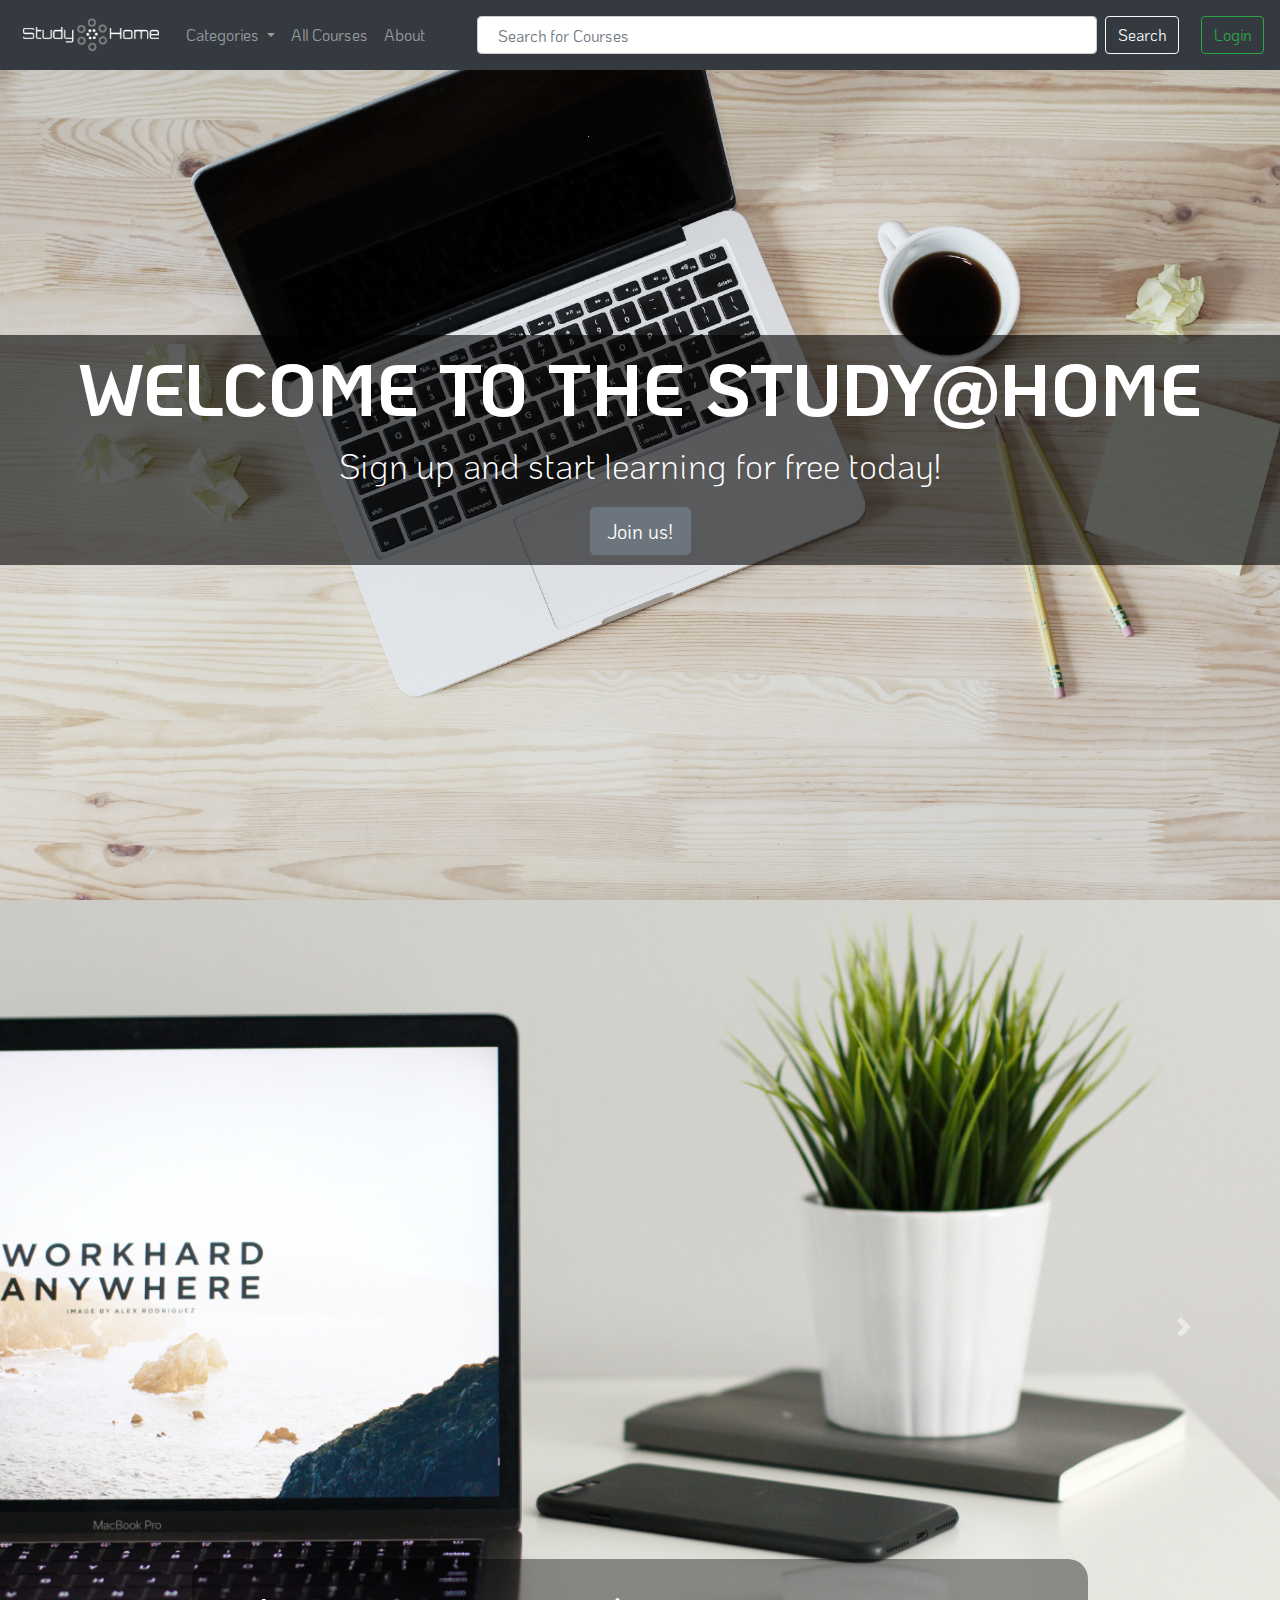
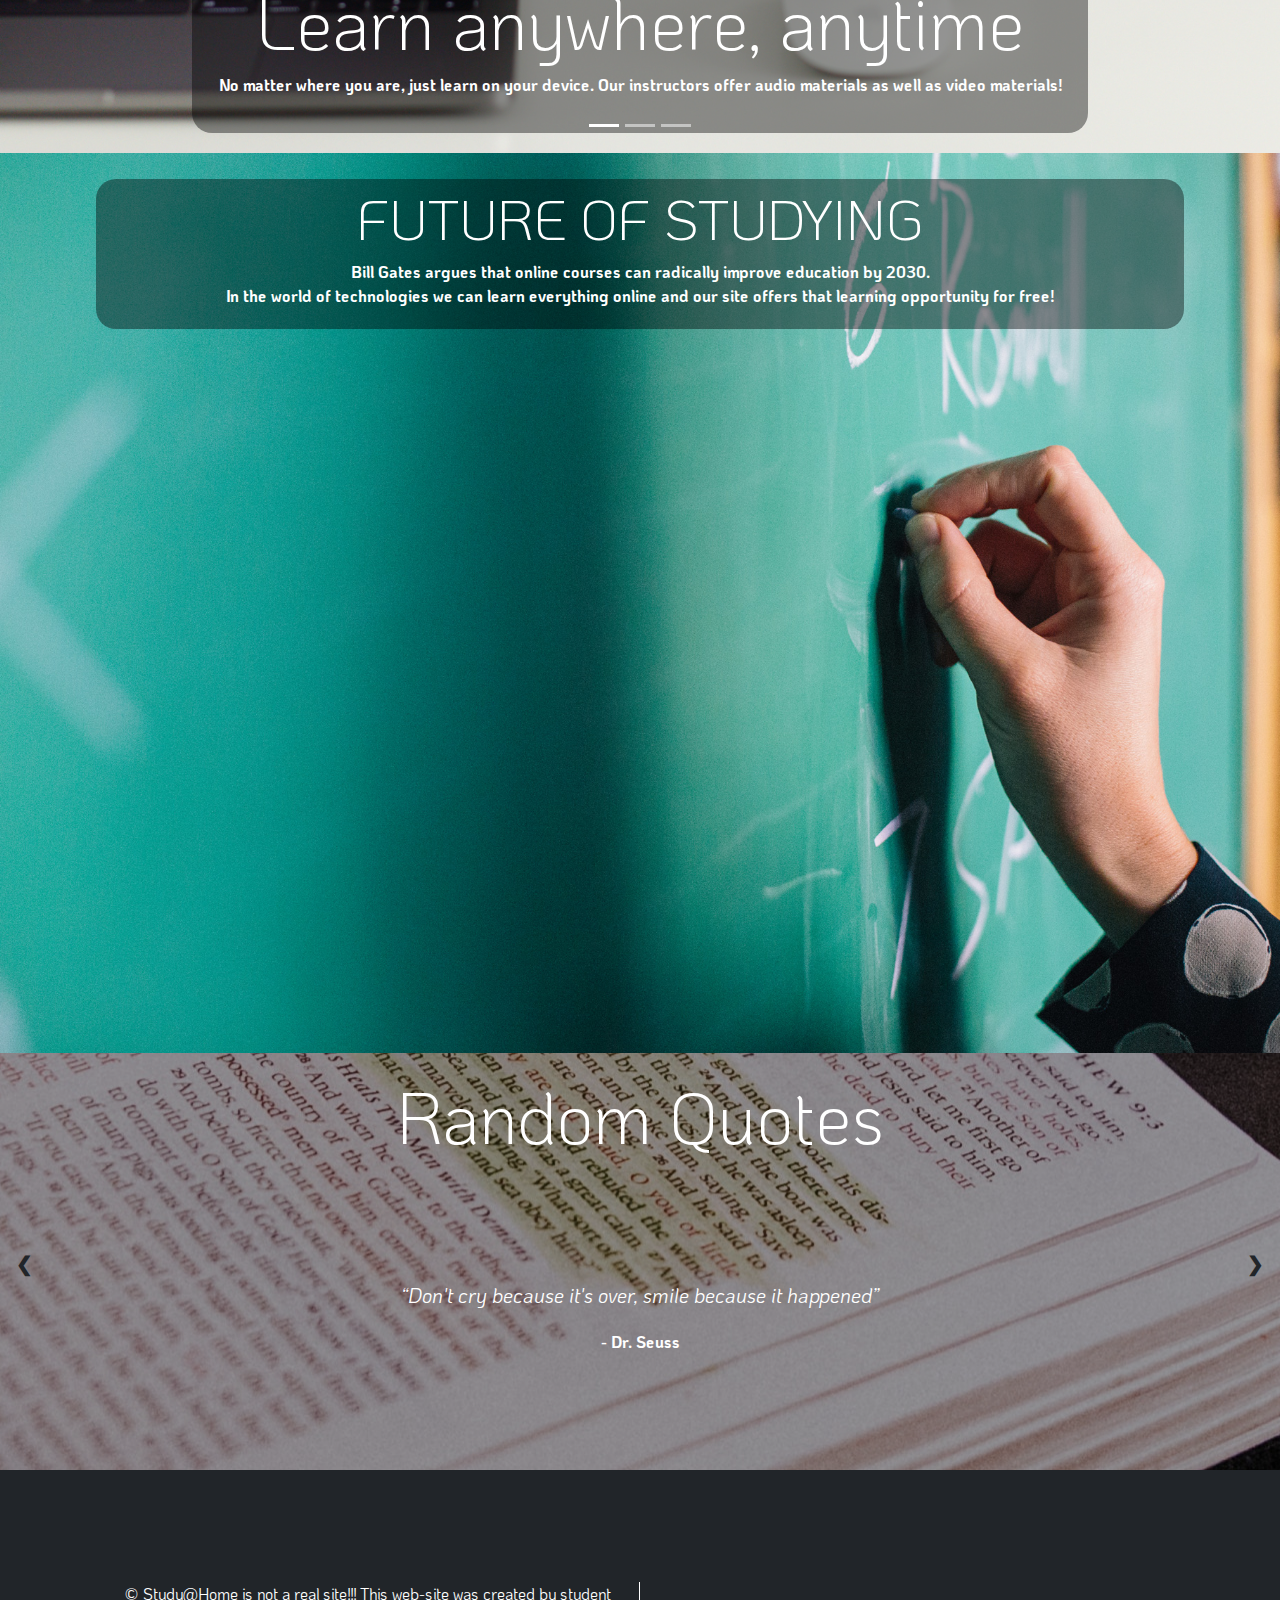
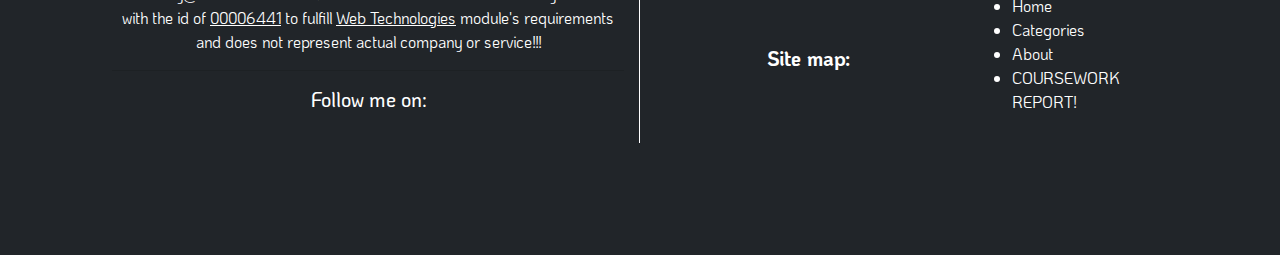
<file: index.html>
<!DOCTYPE html>
<html lang="en">

<head>
    <meta charset="UTF-8">
    <meta name="viewport" content="width=device-width, initial-scale=1.0">
    <meta http-equiv="X-UA-Compatible" content="ie=edge">
    <!-- bootstrap -->
    <link rel="stylesheet" href="css/bootstrap.min.css">
    <!-- my style -->
    <link rel="stylesheet" href="style.css">
    <!-- font-awesome -->
    <link rel="stylesheet" href="https://use.fontawesome.com/releases/v5.4.2/css/all.css" integrity="sha384-/rXc/GQVaYpyDdyxK+ecHPVYJSN9bmVFBvjA/9eOB+pb3F2w2N6fc5qB9Ew5yIns"
        crossorigin="anonymous">
    <!-- animate.css -->
    <link rel="stylesheet" href="https://cdnjs.cloudflare.com/ajax/libs/animate.css/3.7.0/animate.min.css">
    <!-- site icon on browser tab -->
    <link rel="shortcut icon" href="img/icon.ico">

    <title>Study@Home Home Page</title>
</head>

<body>
    <nav class="navbar navbar-expand-lg navbar-dark bg-dark fixed-top">
        <a class="navbar-brand" href="#mainback"><img src="img/logo.png" alt="study@home" id="logo" height="40"></a>
        <button class="navbar-toggler" type="button" data-toggle="collapse" data-target="#navbarSupportedContent"
            aria-controls="navbarSupportedContent" aria-expanded="false" aria-label="Toggle navigation">
            <span class="navbar-toggler-icon"></span>
        </button>

        <div class="collapse navbar-collapse" id="navbarSupportedContent">
            <ul class="navbar-nav mr-auto">
                <li class="nav-item dropdown">
                    <a class="nav-link dropdown-toggle" href="#" id="navbarDropdown" role="button" data-toggle="dropdown"
                        aria-haspopup="true" aria-expanded="false">
                        Categories
                    </a>
                    <div class="dropdown-menu" aria-labelledby="navbarDropdown">
                        <a class="dropdown-item" href="business.html">Business & Marketing</a>
                        <a class="dropdown-item" href="design.html">Design & Photography</a>
                        <a class="dropdown-item" href="it.html">IT & Web-development</a>
                    </div>
                </li>
                <li class="nav-item">
                    <a class="nav-link" href="allcourses.html">All Courses</a>
                </li>
                <li class="nav-item">
                    <a class="nav-link" href="about.html">About</a>
                </li>
            </ul>
            <form class="form-inline my-2 my-lg-0 mx-auto searchform" action="https://www.google.com/search" method="get"
                name="searchform" target="_blank">
                <input class="form-control mr-sm-2 search" type="text" placeholder="Search for Courses" aria-label="Search"
                    id="searchbox" autocomplete="on" name="q">
                <button class="btn btn-outline-light my-2 my-sm-0" type="submit">Search</button>
            </form>
            <li class="nav-item" id="unstyledlist">
                <button onclick="document.getElementById('login').style.display='block'" class="btn btn-outline-success">Login</button>
            </li>
        </div>
    </nav>

    <!-- login modal -->

    <div id="login" class="modal">

        <form class="modal-content animate" action="/action_page.php">
            <div class="imgcontainer">
                <span onclick="document.getElementById('login').style.display='none'" class="close" title="Close Modal">&times;</span>
            </div>

            <div class="container">
                <label for="uname"><b>Username</b></label>
                <input type="text" placeholder="Enter Username" name="uname" required>

                <label for="psw"><b>Password</b></label>
                <input type="password" placeholder="Enter Password" name="psw" required>

                <label>
                    <input type="checkbox" checked="checked" name="remember"> Remember me
                </label>
                <button type="submit" class="btn btn-outline-success" id="signbutton">Login</button>
                <span class="psw">Forgot <a href="#">password?</a></span>
            </div>
        </form>
    </div>

    <section id="mainback">
        <div id="maintext">
            <h1 class="display-3 animated pulse">Welcome to the Study@Home</h1>
            <p class="animated pulse">Sign up and start learning for free today!</p>
            <a href="joinus.html" class="btn btn-secondary btn-lg animated pulse infinite">Join us!</a>
        </div>
    </section>

    <section id="carousel">
        <div id="carouselInd" class="carousel slide" data-ride="carousel">
            <ol class="carousel-indicators">
                <li data-target="#carouselInd" data-slide-to="0" class="active"></li>
                <li data-target="#carouselInd" data-slide-to="1"></li>
                <li data-target="#carouselInd" data-slide-to="2"></li>
            </ol>
            <div class="carousel-inner">
                <div class="carousel-item active">
                    <!-- image is taken from Unsplash.com -->
                    <img class="d-block w-100" src="img/workhard.jpg" alt="LearnAnywhere">
                    <div class="carousel-caption" id="caption">
                        <h3 class="display-3">Learn anywhere, anytime</h3>
                        <p>No matter where you are, just learn on your device. Our instructors offer audio materials as
                            well as video materials!</p>
                    </div>
                </div>
                <div class="carousel-item">
                    <!-- image is taken from Unsplash.com -->
                    <img class="d-block w-100" src="img/hands.jpg" alt="Coworking">
                    <div class="carousel-caption" id="caption">
                        <h3 class="display-3">Find friends with same interests</h3>
                        <p>You can easily communicate with instructors of online courses, and also with students who
                            are taking same courses with you!</p>
                    </div>
                </div>
                <div class="carousel-item">
                    <!-- image is taken from Unsplash.com -->
                    <img class="d-block w-100" src="img/ipad.jpg" alt="Device">
                    <div class="carousel-caption" id="caption">
                        <h3 class="display-3">Learn with any device you have</h3>
                        <p>Our site is accesible through all mobile devices, laptops and PCs. Only thing you need is
                            Internet access and will to learning!</p>
                    </div>
                </div>
            </div>
            <a class="carousel-control-prev" href="#carouselInd" role="button" data-slide="prev">
                <span class="carousel-control-prev-icon" aria-hidden="true"></span>
                <span class="sr-only">Previous</span>
            </a>
            <a class="carousel-control-next" href="#carouselInd" role="button" data-slide="next">
                <span class="carousel-control-next-icon" aria-hidden="true"></span>
                <span class="sr-only">Next</span>
            </a>
        </div>
    </section>


    <section id="postcarousel">
        <div class="container" id="pcar">
            <div id="pcartext">
                <h1 class="display-4">Future of Studying</h1>
                <p>Bill Gates argues that online courses can radically improve education by 2030.<br>In the world
                    of technologies we can learn everything online and our site offers that learning opportunity
                    for free!</p>
            </div>
            <div id="iframecont">
                <iframe src="https://www.youtube.com/embed/Hrd0NiWMIjk" allowfullscreen></iframe>
            </div>
        </div>
    </section>

    <section id="quotes">
        <!-- Quotes-Slideshow container -->
        <div class="slideshow-container">
            <h1 class="display-3 text-center">Random Quotes</h1>
            <div class="quotes">
                <q>Don't cry because it's over, smile because it happened</q>
                <p class="author">- Dr. Seuss</p>
            </div>
            <div class="quotes">
                <q>Be yourself: everyone else is already taken</q>
                <p class="author">- Oscar Wilde</p>
            </div>
            <div class="quotes">
                <q>I love you the more in that I believe you had liked me for my own sake and for nothing else</q>
                <p class="author">- John Keats</p>
            </div>
            <div class="quotes">
                <q>But man is not made for defeat. A man can be destroyed but not defeated.</q>
                <p class="author">- Ernest Hemingway</p>
            </div>
            <div class="quotes">
                <q>I have not failed. I've just found 10,000 ways that won't work.</q>
                <p class="author">- Thomas A. Edison</p>
            </div>
            <a class="prev" onclick="plusSlides(-1)">&#10094;</a>
            <a class="next" onclick="plusSlides(1)">&#10095;</a>
        </div>
    </section>

    <footer id="main-footer">
        <div class="container">
            <div class="row">
                <div class="col-sm-6" id="copy">
                    &copy; Study@Home is not a real site!!! This web-site was created by student with the id of <u>00006441</u>
                    to fulfill <u>Web Technologies</u>
                    module's requirements and does not represent actual company or service!!!
                    <hr>
                    <h5>Follow me on:</h3>
                        <a href="https://instagram.com/artikov08" target="_blank" id="social"><i class="fab fa-instagram fa-3x"></i></a>
                        <a href="https://facebook.com/artikov08" target="_blank" id="social"><i class="fab fa-facebook fa-3x"></i></a>
                        <a href="https://twitter.com/artikov08" target="_blank" id="social"><i class="fab fa-twitter fa-3x"></i></a>
                </div>
                <div class="col-sm-2 offset-sm-2" id="ftext">
                    <h6>Site map:</h6>
                </div>
                <div class="col-sm-2" id="list">
                    <ul class="list-styled">
                        <li><a href="#mainback" id="flist">Home</a></li>
                        <li><a href="allcourses.html" id="flist">Categories</a></li>
                        <li><a href="about.html" id="flist">About</a></li>
                        <li><a href="00006441.pdf" target="_blank" id="flist">COURSEWORK REPORT!</a></li>
                    </ul>
                </div>
            </div>
        </div>

    </footer>

    <!-- jquery -->
    <script src="https://code.jquery.com/jquery-3.3.1.slim.min.js" integrity="sha384-q8i/X+965DzO0rT7abK41JStQIAqVgRVzpbzo5smXKp4YfRvH+8abtTE1Pi6jizo"
        crossorigin="anonymous"></script>
    <script src="js/bootstrap.min.js"></script>
    <script src="logic.js"></script>
</body>

</html>
</file>
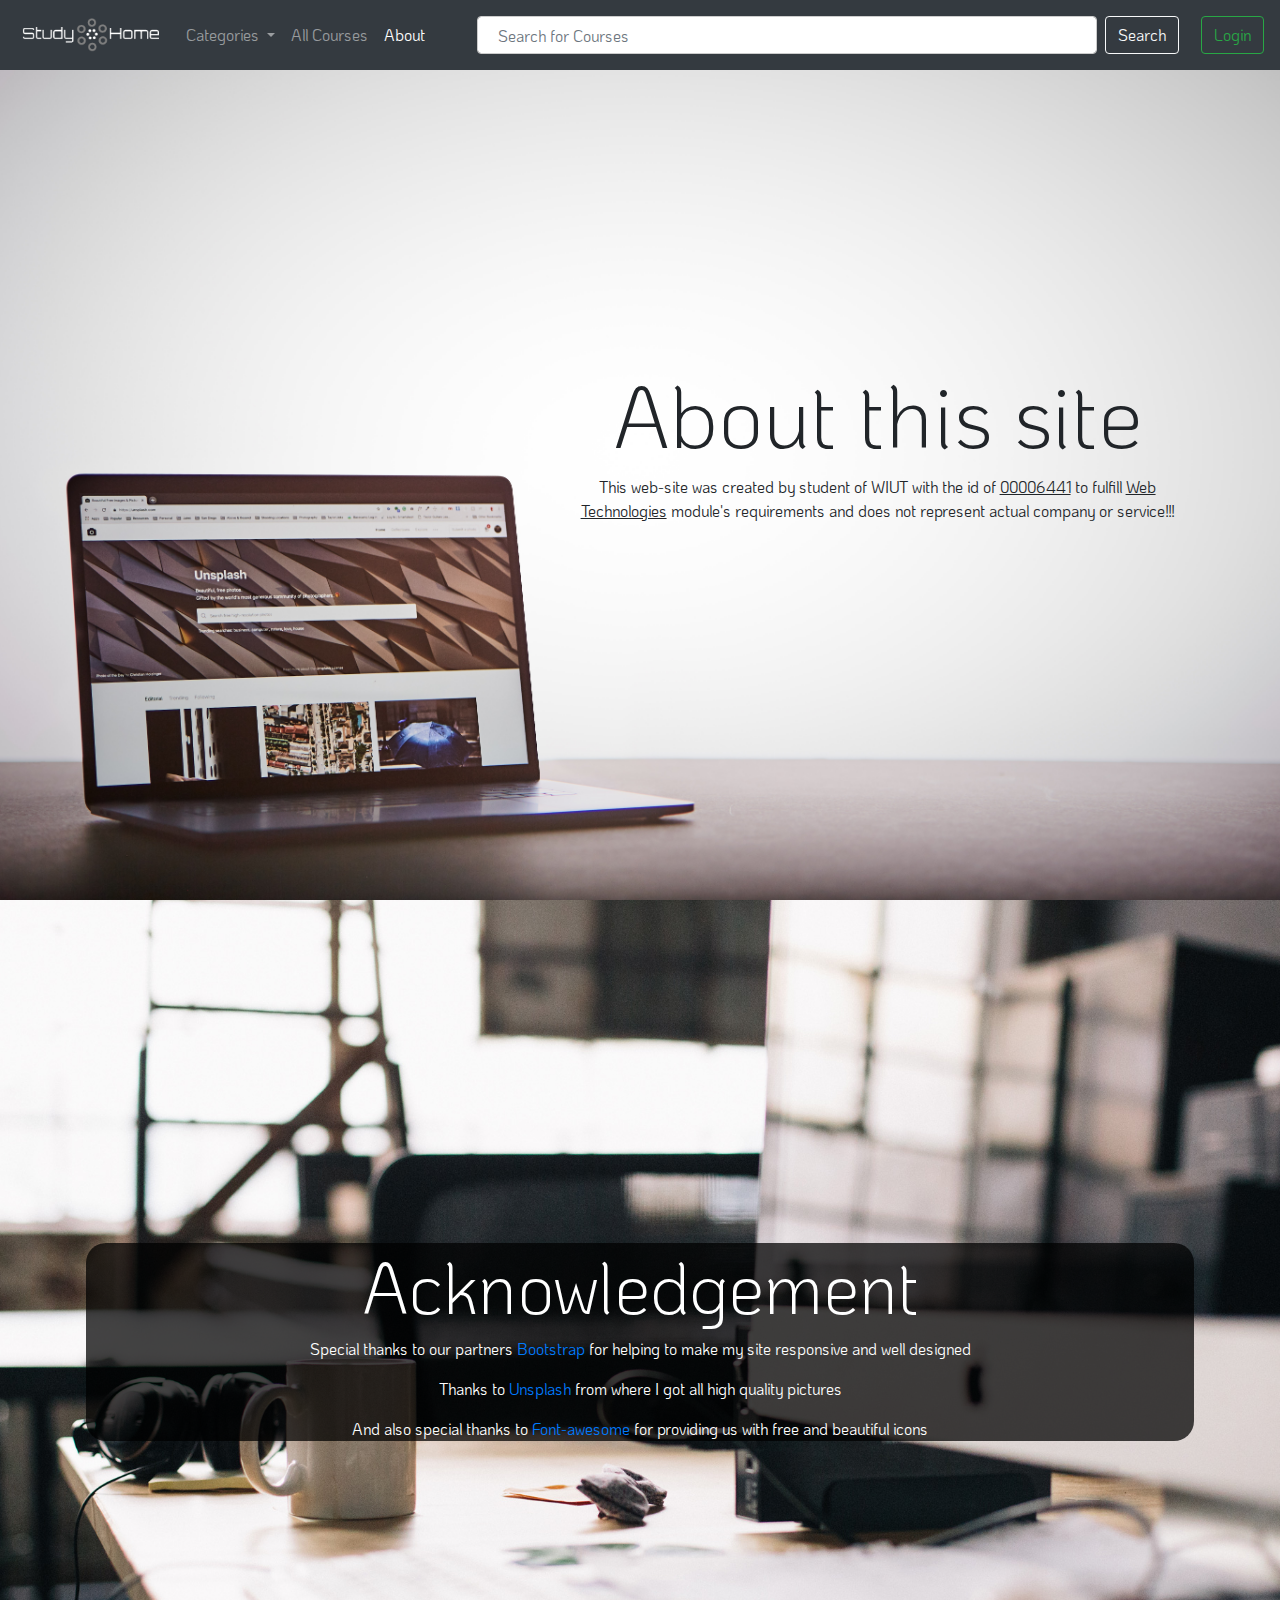
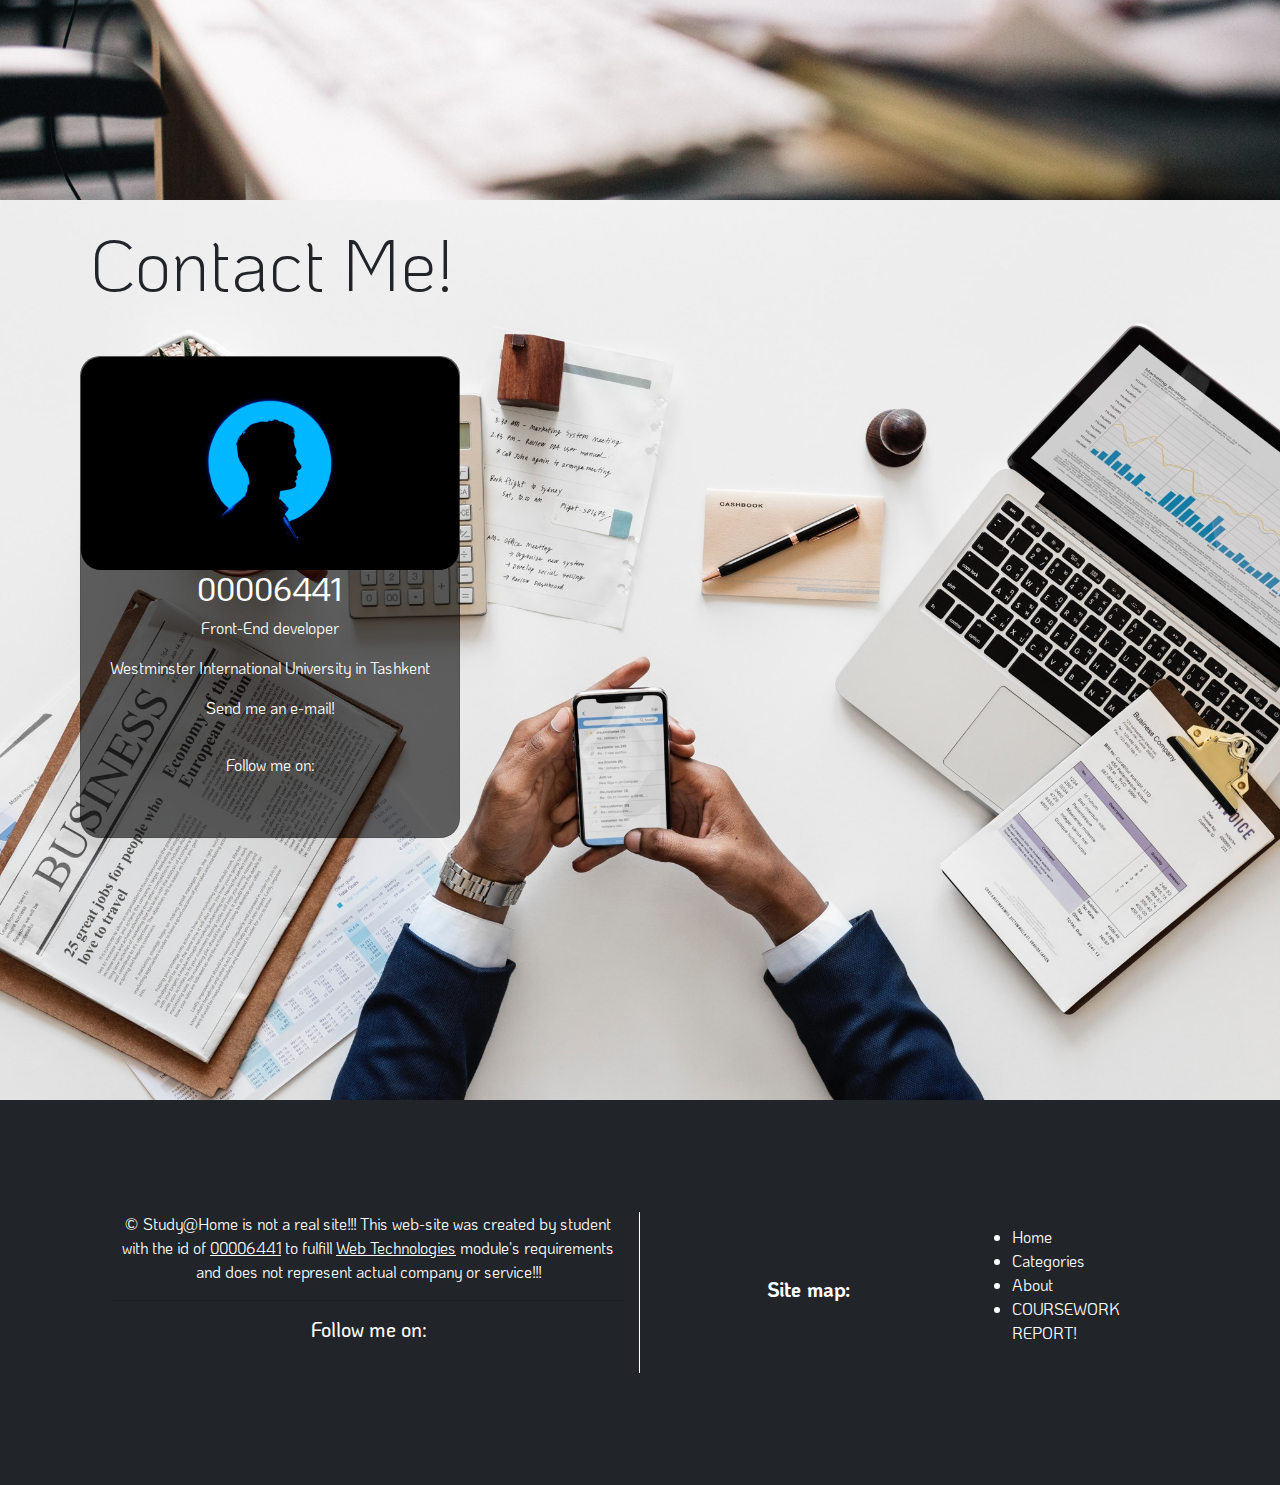
<file: about.html>
<!DOCTYPE html>
<html lang="en">

<head>
    <meta charset="UTF-8">
    <meta name="viewport" content="width=device-width, initial-scale=1.0">
    <meta http-equiv="X-UA-Compatible" content="ie=edge">
    <!-- bootstrap -->
    <link rel="stylesheet" href="css/bootstrap.min.css">
    <!-- my style -->
    <link rel="stylesheet" href="style.css">
    <!-- font-awesome -->
    <link rel="stylesheet" href="https://use.fontawesome.com/releases/v5.4.2/css/all.css" integrity="sha384-/rXc/GQVaYpyDdyxK+ecHPVYJSN9bmVFBvjA/9eOB+pb3F2w2N6fc5qB9Ew5yIns"
        crossorigin="anonymous">
    <!-- site icon on browser tab -->
    <link rel="shortcut icon" href="img/icon.ico">

    <title>Study@Home About</title>
</head>

<body>
    <nav class="navbar navbar-expand-lg navbar-dark bg-dark fixed-top">
        <a class="navbar-brand" href="index.html"><img src="img/logo.png" alt="study@home" id="logo" height="40"></a>
        <button class="navbar-toggler" type="button" data-toggle="collapse" data-target="#navbarSupportedContent"
            aria-controls="navbarSupportedContent" aria-expanded="false" aria-label="Toggle navigation">
            <span class="navbar-toggler-icon"></span>
        </button>

        <div class="collapse navbar-collapse" id="navbarSupportedContent">
            <ul class="navbar-nav mr-auto">
                <li class="nav-item dropdown">
                    <a class="nav-link dropdown-toggle" href="#" id="navbarDropdown" role="button" data-toggle="dropdown"
                        aria-haspopup="true" aria-expanded="false">
                        Categories
                    </a>
                    <div class="dropdown-menu" aria-labelledby="navbarDropdown">
                        <a class="dropdown-item" href="business.html">Business & Marketing</a>
                        <a class="dropdown-item" href="design.html">Design & Photography</a>
                        <a class="dropdown-item" href="it.html">IT & Web-development</a>
                    </div>
                </li>
                <li class="nav-item">
                    <a class="nav-link" href="allcourses.html">All Courses</a>
                </li>
                <li class="nav-item">
                    <a class="nav-link active" href="#mainabout">About</a>
                </li>
            </ul>
            <form class="form-inline my-2 my-lg-0 mx-auto searchform" action="https://www.google.com/search" method="get"
                name="searchform" target="_blank">
                <input class="form-control mr-sm-2 search" type="text" placeholder="Search for Courses" aria-label="Search"
                    id="searchbox" autocomplete="on" name="q">
                <button class="btn btn-outline-light my-2 my-sm-0" type="submit">Search</button>
            </form>
            <li class="nav-item" id="unstyledlist">
                <button onclick="document.getElementById('login').style.display='block'" class="btn btn-outline-success">Login</button>
            </li>
        </div>
    </nav>

    <!-- login -->

    <div id="login" class="modal">
        <form class="modal-content animate" action="/action_page.php">
            <div class="imgcontainer">
                <span onclick="document.getElementById('login').style.display='none'" class="close" title="Close Modal">&times;</span>
            </div>
            <div class="container">
                <label for="uname"><b>Username</b></label>
                <input type="text" placeholder="Enter Username" name="uname" required>

                <label for="psw"><b>Password</b></label>
                <input type="password" placeholder="Enter Password" name="psw" required>

                <label>
                    <input type="checkbox" checked="checked" name="remember"> Remember me
                </label>
                <button type="submit" class="btn btn-outline-success" id="signbutton">Login</button>
                <span class="psw">Forgot <a href="#">password?</a></span>
            </div>
        </form>
    </div>


    <section id="mainabout">
        <div class="container">
            <div class="row">
                <div class="col-md-5">

                </div>
                <div class="col-md-7">
                    <h1 class="display-2">About this site</h1>
                    <p>This web-site was created by student of WIUT with the id of <u>00006441</u>
                        to fulfill <u>Web Technologies</u>
                        module's requirements and does not represent actual company or service!!!</p>
                </div>
            </div>
        </div>
    </section>

    <section id="secondabout">
        <div class="container">
            <div id="thanktext">
                <h1 class="display-3">Acknowledgement</h1>
                <p>Special thanks to our partners <a href="https://getbootstrap.com" target="_blank">Bootstrap</a> for
                    helping to make my site
                    responsive and well designed</p>
                <p>Thanks to <a href="https://unsplash.com" target="_blank">Unsplash</a> from where I got all high
                    quality pictures</p>
                <p>And also special thanks to <a href="https://fontawesome.com" target="_blank">Font-awesome</a> for
                    providing us with free and
                    beautiful icons</p>
            </div>
        </div>
    </section>

    <section id="contacts">
        <h1 class="display-3">Contact Me!</h1>
        <div class="card" id="contactcard">
            <img src="img/man.jpg" alt="avatar photo">
            <h2>00006441</h2>
            <p id="title">Front-End developer</p>
            <p><a href="http://wiut.uz" target="_blank">Westminster International University in Tashkent</a></p>
            <a href="mailto:artikov120@gmail.com" target="_top">Send me an e-mail!</a>
            <hr>
            <div>
                <p>Follow me on:</p>
                <a href="https://instagram.com/artikov08" target="_blank" id="social"><i class="fab fa-instagram fa-3x"></i></a>
                <a href="https://facebook.com/artikov08" target="_blank" id="social"><i class="fab fa-facebook fa-3x"></i></a>
                <a href="https://twitter.com/artikov08" target="_blank" id="social"><i class="fab fa-twitter fa-3x"></i></a>
            </div>
        </div>
    </section>
    <footer id="main-footer">
        <div class="container">
            <div class="row">
                <div class="col-sm-6" id="copy">
                    &copy; Study@Home is not a real site!!! This web-site was created by student with the id of <u>00006441</u>
                    to fulfill <u>Web Technologies</u>
                    module's requirements and does not represent actual company or service!!!
                    <hr>
                    <h5>Follow me on:</h3>
                        <a href="https://instagram.com/artikov08" target="_blank" id="social"><i class="fab fa-instagram fa-3x"></i></a>
                        <a href="https://facebook.com/artikov08" target="_blank" id="social"><i class="fab fa-facebook fa-3x"></i></a>
                        <a href="https://twitter.com/artikov08" target="_blank" id="social"><i class="fab fa-twitter fa-3x"></i></a>
                </div>
                <div class="col-sm-2 offset-sm-2" id="ftext">
                    <h6>Site map:</h6>
                </div>
                <div class="col-sm-2" id="list">
                    <ul class="list-styled">
                        <li><a href="index.html" id="flist">Home</a></li>
                        <li><a href="allcourses.html" id="flist">Categories</a></li>
                        <li><a href="#mainabout" id="flist">About</a></li>
                        <li><a href="00006441.pdf" target="_blank" id="flist">COURSEWORK REPORT!</a></li>
                    </ul>
                </div>
            </div>
        </div>

    </footer>

    <!-- jquery -->
    <script src="https://code.jquery.com/jquery-3.3.1.slim.min.js" integrity="sha384-q8i/X+965DzO0rT7abK41JStQIAqVgRVzpbzo5smXKp4YfRvH+8abtTE1Pi6jizo"
        crossorigin="anonymous"></script>
    <script src="js/bootstrap.min.js"></script>
    <script src="logic.js"></script>
</body>

</html>
</file>
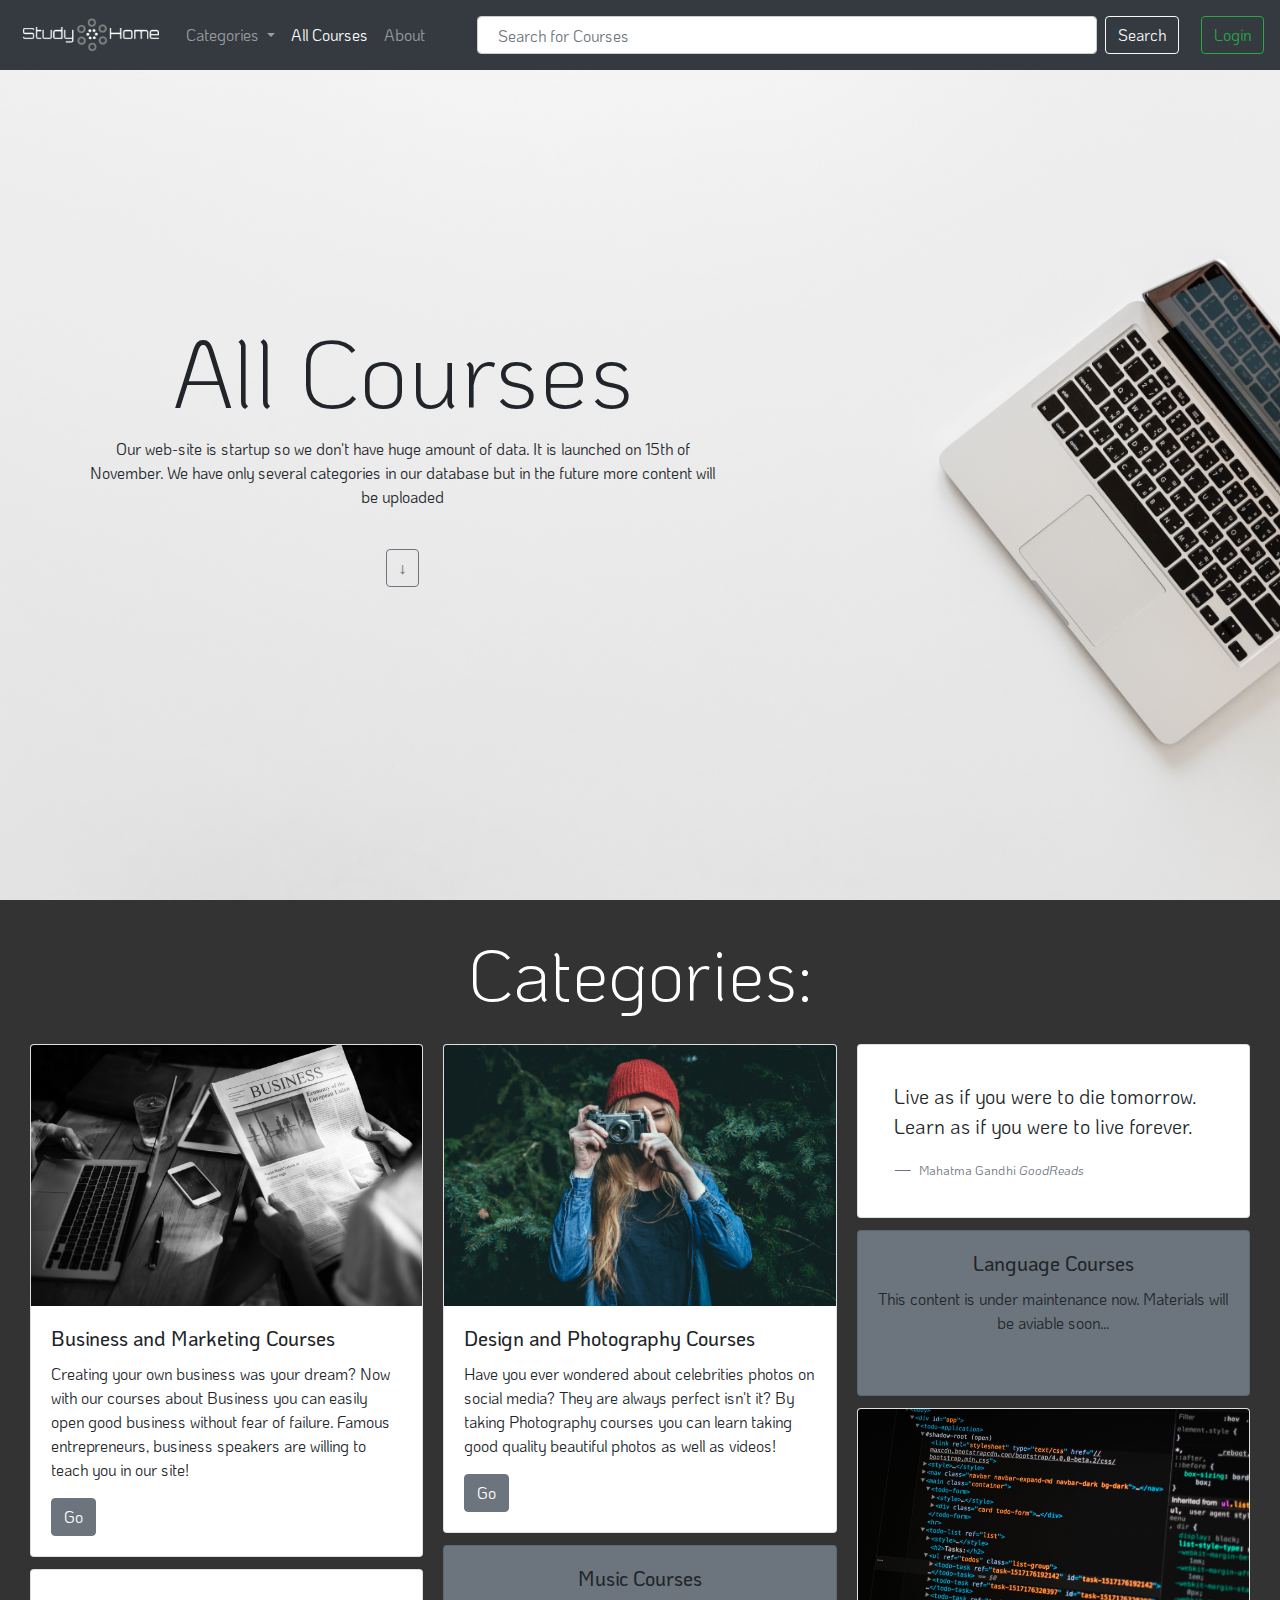
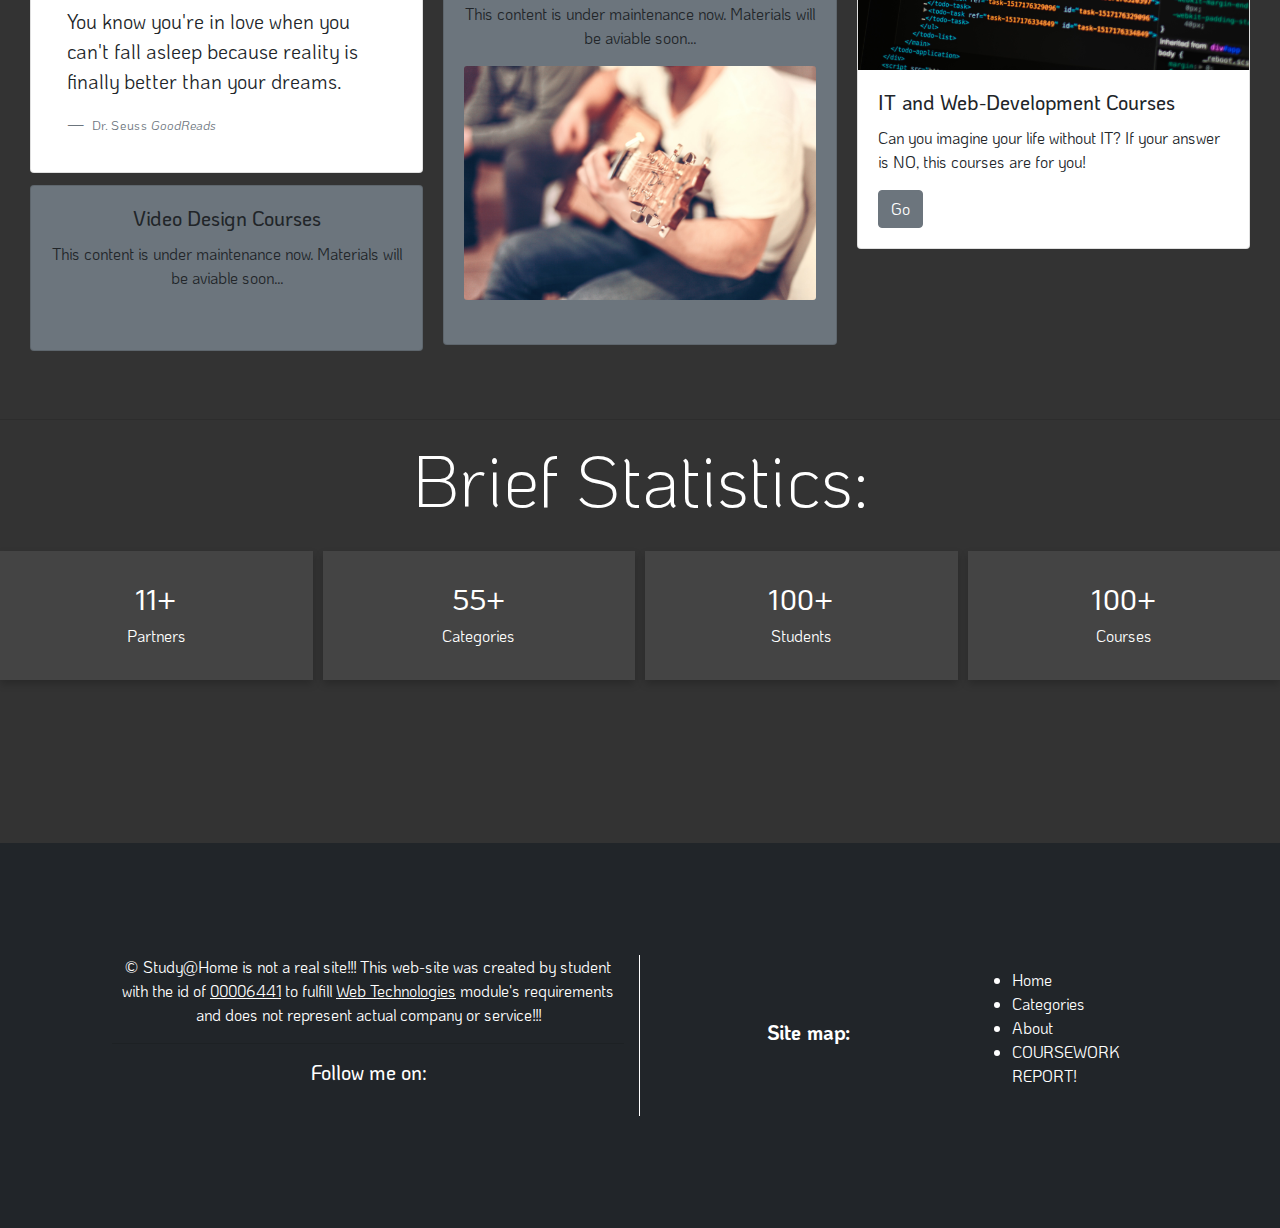
<file: allcourses.html>
<!DOCTYPE html>
<html lang="en">

<head>
    <meta charset="UTF-8">
    <meta name="viewport" content="width=device-width, initial-scale=1.0">
    <meta http-equiv="X-UA-Compatible" content="ie=edge">
    <!-- bootstrap -->
    <link rel="stylesheet" href="css/bootstrap.min.css">
    <!-- my style -->
    <link rel="stylesheet" href="style.css">
    <!-- font-awesome -->
    <link rel="stylesheet" href="https://use.fontawesome.com/releases/v5.4.2/css/all.css" integrity="sha384-/rXc/GQVaYpyDdyxK+ecHPVYJSN9bmVFBvjA/9eOB+pb3F2w2N6fc5qB9Ew5yIns"
        crossorigin="anonymous">
    <!-- animate.css -->
    <link rel="stylesheet" href="https://cdnjs.cloudflare.com/ajax/libs/animate.css/3.7.0/animate.min.css">
    <!-- site icon on browser tab -->
    <link rel="shortcut icon" href="img/icon.ico">

    <title>Study@Home All Courses</title>
</head>

<body>
    <nav class="navbar navbar-expand-lg navbar-dark bg-dark fixed-top">
        <a class="navbar-brand" href="index.html"><img src="img/logo.png" alt="study@home" id="logo" height="40"></a>
        <button class="navbar-toggler" type="button" data-toggle="collapse" data-target="#navbarSupportedContent"
            aria-controls="navbarSupportedContent" aria-expanded="false" aria-label="Toggle navigation">
            <span class="navbar-toggler-icon"></span>
        </button>

        <div class="collapse navbar-collapse" id="navbarSupportedContent">
            <ul class="navbar-nav mr-auto">
                <li class="nav-item dropdown">
                    <a class="nav-link dropdown-toggle" href="#" id="navbarDropdown" role="button" data-toggle="dropdown"
                        aria-haspopup="true" aria-expanded="false">
                        Categories
                    </a>
                    <div class="dropdown-menu" aria-labelledby="navbarDropdown">
                        <a class="dropdown-item" href="business.html">Business & Marketing</a>
                        <a class="dropdown-item" href="design.html">Design & Photography</a>
                        <a class="dropdown-item" href="it.html">IT & Web-development</a>
                    </div>
                </li>
                <li class="nav-item">
                    <a class="nav-link active" href="#firstall">All Courses</a>
                </li>
                <li class="nav-item">
                    <a class="nav-link" href="about.html">About</a>
                </li>
            </ul>
            <form class="form-inline my-2 my-lg-0 mx-auto searchform" action="https://www.google.com/search" method="get"
                name="searchform" target="_blank">
                <input class="form-control mr-sm-2 search" type="text" placeholder="Search for Courses" aria-label="Search"
                    id="searchbox" autocomplete="on" name="q">
                <button class="btn btn-outline-light my-2 my-sm-0" type="submit">Search</button>
            </form>
            <li class="nav-item" id="unstyledlist">
                <button onclick="document.getElementById('login').style.display='block'" class="btn btn-outline-success">Login</button>
            </li>
        </div>
    </nav>

    <!-- login -->

    <div id="login" class="modal">
        <form class="modal-content animate" action="/action_page.php">
            <div class="imgcontainer">
                <span onclick="document.getElementById('login').style.display='none'" class="close" title="Close Modal">&times;</span>
            </div>
            <div class="container">
                <label for="uname"><b>Username</b></label>
                <input type="text" placeholder="Enter Username" name="uname" required>

                <label for="psw"><b>Password</b></label>
                <input type="password" placeholder="Enter Password" name="psw" required>

                <label>
                    <input type="checkbox" checked="checked" name="remember"> Remember me
                </label>
                <button type="submit" class="btn btn-outline-success" id="signbutton">Login</button>
                <span class="psw">Forgot <a href="#">password?</a></span>
            </div>
        </form>
    </div>


    <section id="firstall">
        <div class="container">
            <div class="row">
                <div class="col-md-7">
                    <h1 class="display-1 animated pulse">All Courses</h1>
                    <p class="animated pulse">Our web-site is startup so we don't have huge amount of data. It is
                        launched on 15th of
                        November. We have only several categories in our database but in the future more content will
                        be uploaded</p>
                    <br>
                    <a href="#secondall" class="btn btn-outline-secondary btn-md animated pulse infinite">&darr;</a>
                </div>
                <div class="col-md-5">

                </div>
            </div>
        </div>
    </section>

    <section id="secondall">
        <h1 class="display-3 text-center">Categories:</h1>
        <div class="card-columns">
            <div class="card">
                <img class="card-img-top" src="img/business.jpg" alt="Business">
                <div class="card-body">
                    <h5 class="card-title">Business and Marketing Courses</h5>
                    <p class="card-text">Creating your own business was your dream? Now with our courses about Business
                        you can easily open good business without fear of failure. Famous entrepreneurs, business
                        speakers are willing to teach you in our site!</p>
                    <a href="business.html" class="btn btn-secondary">Go</a>
                </div>
            </div>
            <div class="card p-3">
                <blockquote class="blockquote mb-0 card-body">
                    <p>You know you're in love when you can't fall asleep because reality is finally better than your
                        dreams.</p>
                    <footer class="blockquote-footer">
                        <small class="text-muted">
                            Dr. Seuss <cite title="Source Title">GoodReads</cite>
                        </small>
                    </footer>
                </blockquote>
            </div>
            <div class="card text-center bg-secondary">
                <div class="card-body">
                    <h5 class="card-title">Video Design Courses</h5>
                    <p class="card-text">This content is under maintenance now. Materials will be aviable soon...</p>
                    <p class="card-text"><small class="text-muted">2 days ago</small></p>
                </div>
            </div>
            <div class="card">
                <img class="card-img-top" src="img/woman-camera.jpg" alt="Design">
                <div class="card-body">
                    <h5 class="card-title">Design and Photography Courses</h5>
                    <p class="card-text">Have you ever wondered about celebrities photos on social media? They are
                        always perfect isn't it? By taking Photography courses you can learn taking good quality
                        beautiful photos as well as videos!</p>
                    <a href="design.html" class="btn btn-secondary">Go</a>
                </div>
            </div>
            <div class="card text-center bg-secondary">
                <div class="card-body">
                    <h5 class="card-title">Music Courses</h5>
                    <p class="card-text">This content is under maintenance now. Materials will be aviable soon...</p>
                    <img class="card-img" src="img/guitar.jpg" alt="Card image">
                    <p class="card-text"><small class="text-muted">2 days ago</small></p>
                </div>
            </div>
            <div class="card p-3">
                <blockquote class="blockquote mb-0 card-body">
                    <p>Live as if you were to die tomorrow. Learn as if you were to live forever.</p>
                    <footer class="blockquote-footer">
                        <small class="text-muted">
                            Mahatma Gandhi <cite title="Source Title">GoodReads</cite>
                        </small>
                    </footer>
                </blockquote>
            </div>
            <div class="card text-center bg-secondary">
                <div class="card-body">
                    <h5 class="card-title">Language Courses</h5>
                    <p class="card-text">This content is under maintenance now. Materials will be aviable soon...</p>
                    <p class="card-text"><small class="text-muted">2 days ago</small></p>
                </div>
            </div>
            <div class="card">
                <img class="card-img-top" src="img/code.jpg" alt="IT">
                <div class="card-body">
                    <h5 class="card-title">IT and Web-Development Courses</h5>
                    <p class="card-text">Can you imagine your life without IT? If your answer is NO, this courses are
                        for you!</p>
                    <a href="it.html" class="btn btn-secondary">Go</a>
                </div>
            </div>
        </div>
    </section>

    <section id="allstat">
        <hr>
        <h1 class="text-center display-3">Brief Statistics:</h1>
        <div id="rowstat">
            <div id="columnstat">
                <div id="cardstat">
                    <p><i class="fa fa-user fa-3x"></i></p>
                    <h3>11+</h3>
                    <p>Partners</p>
                </div>
            </div>

            <div id="columnstat">
                <div id="cardstat">
                    <p><i class="fa fa-check fa-3x"></i></p>
                    <h3>55+</h3>
                    <p>Categories</p>
                </div>
            </div>

            <div id="columnstat">
                <div id="cardstat">
                    <p><i class="fa fa-smile fa-3x"></i></p>
                    <h3>100+</h3>
                    <p>Students</p>
                </div>
            </div>

            <div id="columnstat">
                <div id="cardstat">
                    <p><i class="fa fa-book fa-3x"></i></p>
                    <h3>100+</h3>
                    <p>Courses</p>
                </div>
            </div>
        </div>
    </section>

    <footer id="main-footer">
        <div class="container">
            <div class="row">
                <div class="col-sm-6" id="copy">
                    &copy; Study@Home is not a real site!!! This web-site was created by student with the id of <u>00006441</u>
                    to fulfill <u>Web Technologies</u>
                    module's requirements and does not represent actual company or service!!!
                    <hr>
                    <h5>Follow me on:</h3>
                        <a href="https://instagram.com/artikov08" target="_blank" id="social"><i class="fab fa-instagram fa-3x"></i></a>
                        <a href="https://facebook.com/artikov08" target="_blank" id="social"><i class="fab fa-facebook fa-3x"></i></a>
                        <a href="https://twitter.com/artikov08" target="_blank" id="social"><i class="fab fa-twitter fa-3x"></i></a>
                </div>
                <div class="col-sm-2 offset-sm-2" id="ftext">
                    <h6>Site map:</h6>
                </div>
                <div class="col-sm-2" id="list">
                    <ul class="list-styled">
                        <li><a href="index.html" id="flist">Home</a></li>
                        <li><a href="#firstall" id="flist">Categories</a></li>
                        <li><a href="about.html" id="flist">About</a></li>
                        <li><a href="00006441.pdf" target="_blank" id="flist">COURSEWORK REPORT!</a></li>
                    </ul>
                </div>
            </div>
        </div>

    </footer>

    <!-- jquery -->
    <script src="https://code.jquery.com/jquery-3.3.1.slim.min.js" integrity="sha384-q8i/X+965DzO0rT7abK41JStQIAqVgRVzpbzo5smXKp4YfRvH+8abtTE1Pi6jizo"
        crossorigin="anonymous"></script>
    <script src="js/bootstrap.min.js"></script>
    <script src="logic.js"></script>
</body>

</html>
</file>
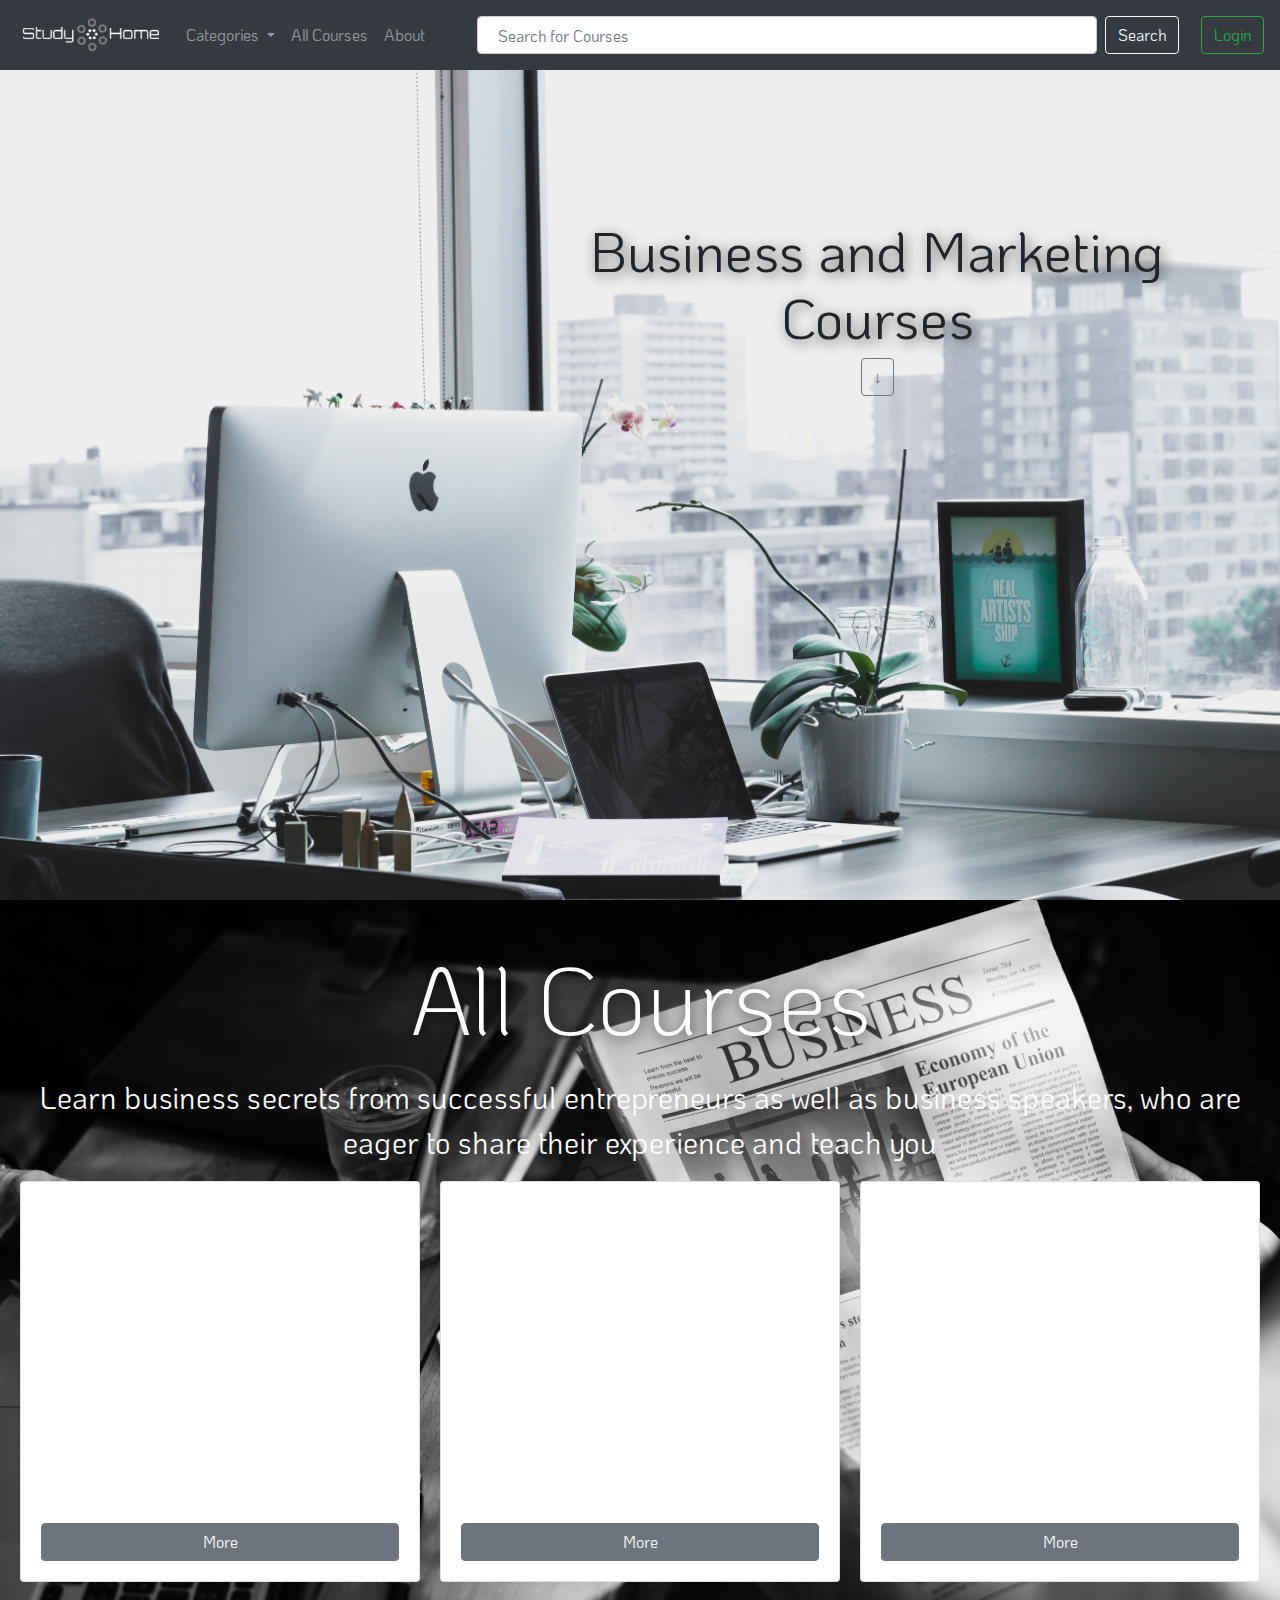
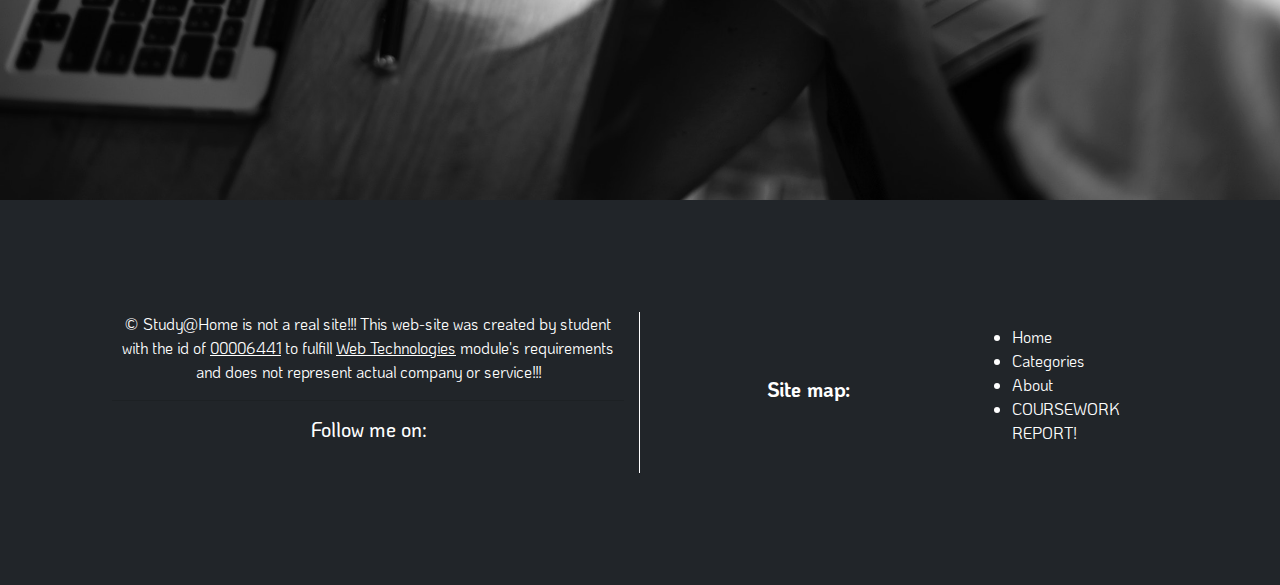
<file: business.html>
<!DOCTYPE html>
<html lang="en">

<head>
    <meta charset="UTF-8">
    <meta name="viewport" content="width=device-width, initial-scale=1.0">
    <meta http-equiv="X-UA-Compatible" content="ie=edge">
    <!-- bootstrap -->
    <link rel="stylesheet" href="css/bootstrap.min.css">
    <!-- my style -->
    <link rel="stylesheet" href="style.css">
    <!-- font-awesome -->
    <link rel="stylesheet" href="https://use.fontawesome.com/releases/v5.4.2/css/all.css" integrity="sha384-/rXc/GQVaYpyDdyxK+ecHPVYJSN9bmVFBvjA/9eOB+pb3F2w2N6fc5qB9Ew5yIns"
        crossorigin="anonymous">
    <!-- animate.css -->
    <link rel="stylesheet" href="https://cdnjs.cloudflare.com/ajax/libs/animate.css/3.7.0/animate.min.css">
    <!-- site icon on browser tab -->
    <link rel="shortcut icon" href="img/icon.ico">


    <title>Study@Home About</title>
</head>

<body>
    <nav class="navbar navbar-expand-lg navbar-dark bg-dark fixed-top">
        <a class="navbar-brand" href="index.html"><img src="img/logo.png" alt="study@home" id="logo" height="40"></a>
        <button class="navbar-toggler" type="button" data-toggle="collapse" data-target="#navbarSupportedContent"
            aria-controls="navbarSupportedContent" aria-expanded="false" aria-label="Toggle navigation">
            <span class="navbar-toggler-icon"></span>
        </button>

        <div class="collapse navbar-collapse" id="navbarSupportedContent">
            <ul class="navbar-nav mr-auto">
                <li class="nav-item dropdown">
                    <a class="nav-link dropdown-toggle" href="#" id="navbarDropdown" role="button" data-toggle="dropdown"
                        aria-haspopup="true" aria-expanded="false">
                        Categories
                    </a>
                    <div class="dropdown-menu" aria-labelledby="navbarDropdown">
                        <a class="dropdown-item" href="business.html">Business & Marketing</a>
                        <a class="dropdown-item" href="design.html">Design & Photography</a>
                        <a class="dropdown-item" href="it.html">IT & Web-development</a>
                    </div>
                </li>
                <li class="nav-item">
                    <a class="nav-link" href="allcourses.html">All Courses</a>
                </li>
                <li class="nav-item">
                    <a class="nav-link" href="about.html">About</a>
                </li>
            </ul>
            <form class="form-inline my-2 my-lg-0 mx-auto searchform" action="https://www.google.com/search" method="get"
                name="searchform" target="_blank">
                <input class="form-control mr-sm-2 search" type="text" placeholder="Search for Courses" aria-label="Search"
                    id="searchbox" autocomplete="on" name="q">
                <button class="btn btn-outline-light my-2 my-sm-0" type="submit">Search</button>
            </form>
            <li class="nav-item" id="unstyledlist">
                <button onclick="document.getElementById('login').style.display='block'" class="btn btn-outline-success">Login</button>
            </li>
        </div>
    </nav>

    <!-- login -->

    <div id="login" class="modal">
        <form class="modal-content animate" action="/action_page.php">
            <div class="imgcontainer">
                <span onclick="document.getElementById('login').style.display='none'" class="close" title="Close Modal">&times;</span>
            </div>
            <div class="container">
                <label for="uname"><b>Username</b></label>
                <input type="text" placeholder="Enter Username" name="uname" required>

                <label for="psw"><b>Password</b></label>
                <input type="password" placeholder="Enter Password" name="psw" required>

                <label>
                    <input type="checkbox" checked="checked" name="remember"> Remember me
                </label>
                <button type="submit" class="btn btn-outline-success" id="signbutton">Login</button>
                <span class="psw">Forgot <a href="#">password?</a></span>
            </div>
        </form>
    </div>


    <section id="bmain">
        <div class="container">
            <div class="row">
                <div class="col-md-2 offset-md-3">

                </div>
                <div class="col-md-7">
                    <h1 class="display-4 animated pulse" id="btext">Business and Marketing Courses</h1>
                    <a href="#bsecond" class="btn btn-outline-secondary btn-md animated pulse infinite">&darr;</a>
                </div>
            </div>
        </div>
    </section>

    <section id="bsecond">
        <h1 class="text-center display-1">All Courses</h1>
        <p class="text-center" id="ab">Learn business secrets from successful entrepreneurs as well as business
            speakers, who are eager to share their experience and teach you</p>
        <div class="card-columns">
            <div class="card text-center">
                <iframe width="100%" height="315" src="https://www.youtube.com/embed/OG0xX5RS5e8" frameborder="0" allow="accelerometer; autoplay; encrypted-media; gyroscope; picture-in-picture"
                    allowfullscreen></iframe>
                <div class="card-body">
                    <button class="btn btn-secondary collapsible">More</button>
                    <div id="collapse-content">
                        <p>Simon Sinek's Course about Leadirship in Business Sphere: <br> "Learn to lead"</p>
                    </div>
                </div>
            </div>
            <div class="card text-center">
                <iframe width="100%" height="315" src="https://www.youtube.com/embed/9Xqs5XICzuE" frameborder="0" allow="accelerometer; autoplay; encrypted-media; gyroscope; picture-in-picture"
                    allowfullscreen></iframe>
                <div class="card-body">
                    <button class="btn btn-secondary collapsible">More</button>
                    <div id="collapse-content">
                        <p>Simon Sinek's Course about Leadirship in Business Sphere: <br> "Leaders put people first!"</p>
                    </div>
                </div>
            </div>
            <div class="card text-center">
                <iframe width="100%" height="315" src="https://www.youtube.com/embed/c_XZ36b_aDI" frameborder="0" allow="accelerometer; autoplay; encrypted-media; gyroscope; picture-in-picture"
                    allowfullscreen></iframe>
                <div class="card-body">
                    <button class="btn btn-secondary collapsible">More</button>
                    <div id="collapse-content">
                        <p>Simon Sinek's Course about Leadirship in Business Sphere: <br> "Leaders practise empathy"</p>
                    </div>
                </div>
            </div>
        </div>
    </section>

    <footer id="main-footer">
        <div class="container">
            <div class="row">
                <div class="col-sm-6" id="copy">
                    &copy; Study@Home is not a real site!!! This web-site was created by student with the id of <u>00006441</u>
                    to fulfill <u>Web Technologies</u>
                    module's requirements and does not represent actual company or service!!!
                    <hr>
                    <h5>Follow me on:</h3>
                        <a href="https://instagram.com/artikov08" target="_blank" id="social"><i class="fab fa-instagram fa-3x"></i></a>
                        <a href="https://facebook.com/artikov08" target="_blank" id="social"><i class="fab fa-facebook fa-3x"></i></a>
                        <a href="https://twitter.com/artikov08" target="_blank" id="social"><i class="fab fa-twitter fa-3x"></i></a>
                </div>
                <div class="col-sm-2 offset-sm-2" id="ftext">
                    <h6>Site map:</h6>
                </div>
                <div class="col-sm-2" id="list">
                    <ul class="list-styled">
                        <li><a href="index.html" id="flist">Home</a></li>
                        <li><a href="allcourses.html" id="flist">Categories</a></li>
                        <li><a href="about.html" id="flist">About</a></li>
                        <li><a href="00006441.pdf" target="_blank" id="flist">COURSEWORK REPORT!</a></li>
                    </ul>
                </div>
            </div>
        </div>
    </footer>

    <!-- jquery -->
    <script src="https://code.jquery.com/jquery-3.3.1.slim.min.js" integrity="sha384-q8i/X+965DzO0rT7abK41JStQIAqVgRVzpbzo5smXKp4YfRvH+8abtTE1Pi6jizo"
        crossorigin="anonymous"></script>
    <script src="js/bootstrap.min.js"></script>
    <script src="logic.js"></script>
</body>

</html>
</file>
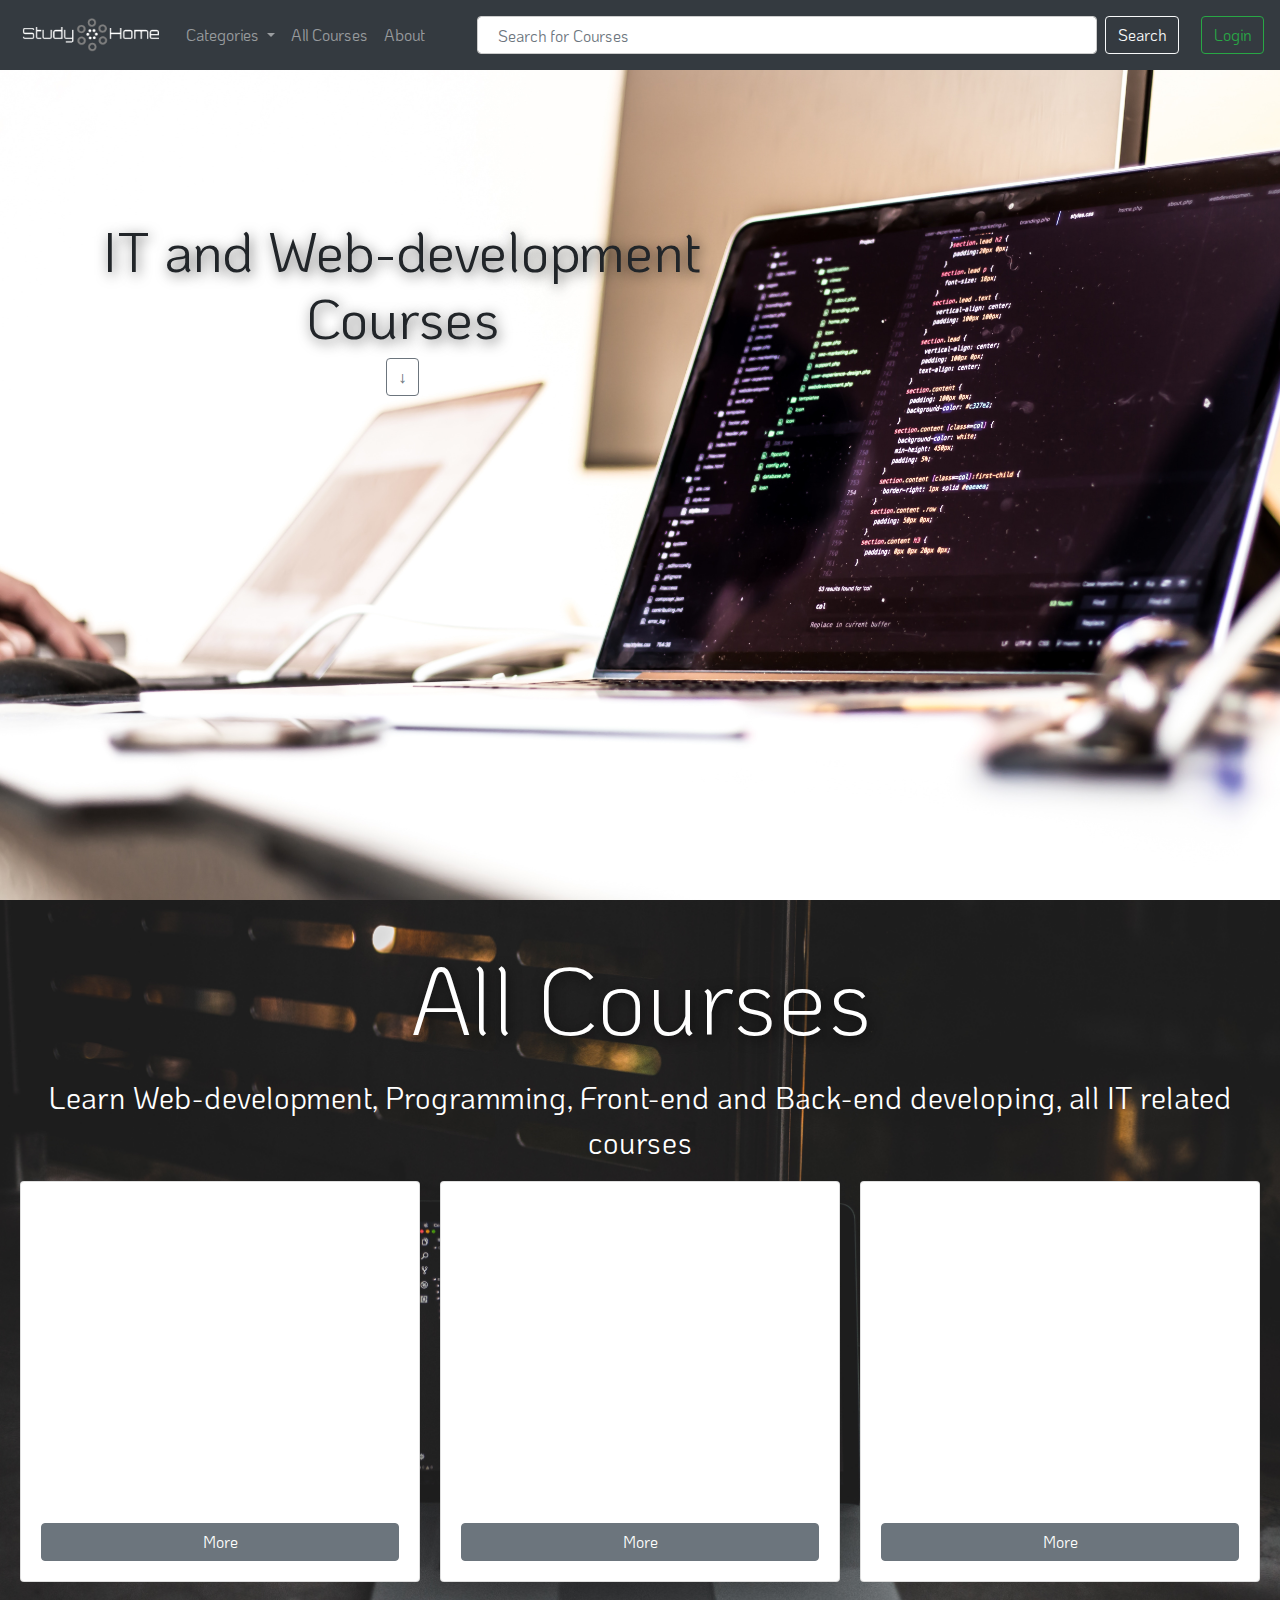
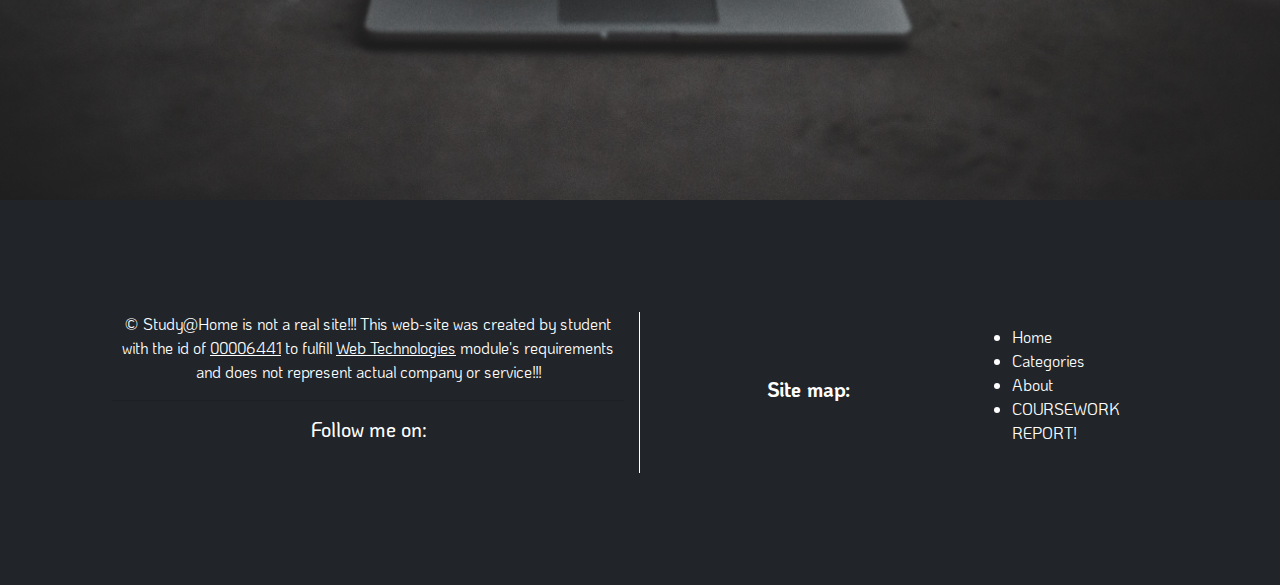
<file: it.html>
<!DOCTYPE html>
<html lang="en">

<head>
    <meta charset="UTF-8">
    <meta name="viewport" content="width=device-width, initial-scale=1.0">
    <meta http-equiv="X-UA-Compatible" content="ie=edge">
    <!-- bootstrap -->
    <link rel="stylesheet" href="css/bootstrap.min.css">
    <!-- my style -->
    <link rel="stylesheet" href="style.css">
    <!-- font-awesome -->
    <link rel="stylesheet" href="https://use.fontawesome.com/releases/v5.4.2/css/all.css" integrity="sha384-/rXc/GQVaYpyDdyxK+ecHPVYJSN9bmVFBvjA/9eOB+pb3F2w2N6fc5qB9Ew5yIns"
        crossorigin="anonymous">
    <!-- animate.css -->
    <link rel="stylesheet" href="https://cdnjs.cloudflare.com/ajax/libs/animate.css/3.7.0/animate.min.css">
    <!-- site icon on browser tab -->
    <link rel="shortcut icon" href="img/icon.ico">

    <title>Study@Home About</title>
</head>

<body>
    <nav class="navbar navbar-expand-lg navbar-dark bg-dark fixed-top">
        <a class="navbar-brand" href="index.html"><img src="img/logo.png" alt="study@home" id="logo" height="40"></a>
        <button class="navbar-toggler" type="button" data-toggle="collapse" data-target="#navbarSupportedContent"
            aria-controls="navbarSupportedContent" aria-expanded="false" aria-label="Toggle navigation">
            <span class="navbar-toggler-icon"></span>
        </button>

        <div class="collapse navbar-collapse" id="navbarSupportedContent">
            <ul class="navbar-nav mr-auto">
                <li class="nav-item dropdown">
                    <a class="nav-link dropdown-toggle" href="#" id="navbarDropdown" role="button" data-toggle="dropdown"
                        aria-haspopup="true" aria-expanded="false">
                        Categories
                    </a>
                    <div class="dropdown-menu" aria-labelledby="navbarDropdown">
                        <a class="dropdown-item" href="business.html">Business & Marketing</a>
                        <a class="dropdown-item" href="design.html">Design & Photography</a>
                        <a class="dropdown-item" href="it.html">IT & Web-development</a>
                    </div>
                </li>
                <li class="nav-item">
                    <a class="nav-link" href="allcourses.html">All Courses</a>
                </li>
                <li class="nav-item">
                    <a class="nav-link" href="about.html">About</a>
                </li>
            </ul>
            <form class="form-inline my-2 my-lg-0 mx-auto searchform" action="https://www.google.com/search" method="get"
                name="searchform" target="_blank">
                <input class="form-control mr-sm-2 search" type="text" placeholder="Search for Courses" aria-label="Search"
                    id="searchbox" autocomplete="on" name="q">
                <button class="btn btn-outline-light my-2 my-sm-0" type="submit">Search</button>
            </form>
            <li class="nav-item" id="unstyledlist">
                <button onclick="document.getElementById('login').style.display='block'" class="btn btn-outline-success">Login</button>
            </li>
        </div>
    </nav>

    <!-- login -->

    <div id="login" class="modal">
        <form class="modal-content animate" action="/action_page.php">
            <div class="imgcontainer">
                <span onclick="document.getElementById('login').style.display='none'" class="close" title="Close Modal">&times;</span>
            </div>
            <div class="container">
                <label for="uname"><b>Username</b></label>
                <input type="text" placeholder="Enter Username" name="uname" required>

                <label for="psw"><b>Password</b></label>
                <input type="password" placeholder="Enter Password" name="psw" required>

                <label>
                    <input type="checkbox" checked="checked" name="remember"> Remember me
                </label>
                <button type="submit" class="btn btn-outline-success" id="signbutton">Login</button>
                <span class="psw">Forgot <a href="#">password?</a></span>
            </div>
        </form>
    </div>


    <section id="itmain">
        <div class="container">
            <div class="row">
                <div class="col-md-7">
                    <h1 class="display-4 animated pulse" id="ittext">IT and Web-development Courses</h1>
                    <a href="#itsecond" class="btn btn-outline-secondary btn-md animated pulse infinite">&darr;</a>

                </div>
                <div class="col-md-3 offset-md-2">

                </div>
            </div>
        </div>
    </section>

    <section id="itsecond">
        <h1 class="text-center display-1">All Courses</h1>
        <p class="text-center" id="ab">Learn Web-development, Programming, Front-end and Back-end developing, all IT
            related
            courses</p>
        <div class="card-columns">
            <div class="card text-center">
                <iframe width="100%" height="315" src="https://www.youtube.com/embed/Zftx68K-1D4" frameborder="0" allow="accelerometer; autoplay; encrypted-media; gyroscope; picture-in-picture"
                    allowfullscreen></iframe>
                <div class="card-body">
                    <button class="btn btn-secondary collapsible">More</button>
                    <div id="collapse-content">
                        <p>Web Development in 2018 <br> A practical guide</p>
                    </div>
                </div>
            </div>
            <div class="card text-center">
                <iframe width="100%" height="315" src="https://www.youtube.com/embed/3JluqTojuME" frameborder="0" allow="accelerometer; autoplay; encrypted-media; gyroscope; picture-in-picture"
                    allowfullscreen></iframe>
                <div class="card-body">
                    <button class="btn btn-secondary collapsible">More</button>
                    <div id="collapse-content">
                        <p>Learn Web Development fast<br> How to build web pages with HTML CSS and JS</p>
                    </div>
                </div>
            </div>
            <div class="card text-center">
                <iframe width="100%" height="315" src="https://www.youtube.com/embed/HPp9rkibttY" frameborder="0" allow="accelerometer; autoplay; encrypted-media; gyroscope; picture-in-picture"
                    allowfullscreen></iframe>
                <div class="card-body">
                    <button class="btn btn-secondary collapsible">More</button>
                    <div id="collapse-content">
                        <p>Plavookac: <br> "How I got into web-development"</p>
                    </div>
                </div>
            </div>
        </div>
    </section>

    <footer id="main-footer">
        <div class="container">
            <div class="row">
                <div class="col-sm-6" id="copy">
                    &copy; Study@Home is not a real site!!! This web-site was created by student with the id of <u>00006441</u>
                    to fulfill <u>Web Technologies</u>
                    module's requirements and does not represent actual company or service!!!
                    <hr>
                    <h5>Follow me on:</h3>
                        <a href="https://instagram.com/artikov08" target="_blank" id="social"><i class="fab fa-instagram fa-3x"></i></a>
                        <a href="https://facebook.com/artikov08" target="_blank" id="social"><i class="fab fa-facebook fa-3x"></i></a>
                        <a href="https://twitter.com/artikov08" target="_blank" id="social"><i class="fab fa-twitter fa-3x"></i></a>
                </div>
                <div class="col-sm-2 offset-sm-2" id="ftext">
                    <h6>Site map:</h6>
                </div>
                <div class="col-sm-2" id="list">
                    <ul class="list-styled">
                        <li><a href="index.html" id="flist">Home</a></li>
                        <li><a href="allcourses.html" id="flist">Categories</a></li>
                        <li><a href="about.html" id="flist">About</a></li>
                        <li><a href="00006441.pdf" target="_blank" id="flist">COURSEWORK REPORT!</a></li>
                    </ul>
                </div>
            </div>
        </div>

    </footer>

    <!-- jquery -->
    <script src="https://code.jquery.com/jquery-3.3.1.slim.min.js" integrity="sha384-q8i/X+965DzO0rT7abK41JStQIAqVgRVzpbzo5smXKp4YfRvH+8abtTE1Pi6jizo"
        crossorigin="anonymous"></script>
    <script src="js/bootstrap.min.js"></script>
    <script src="logic.js"></script>
</body>

</html>
</file>
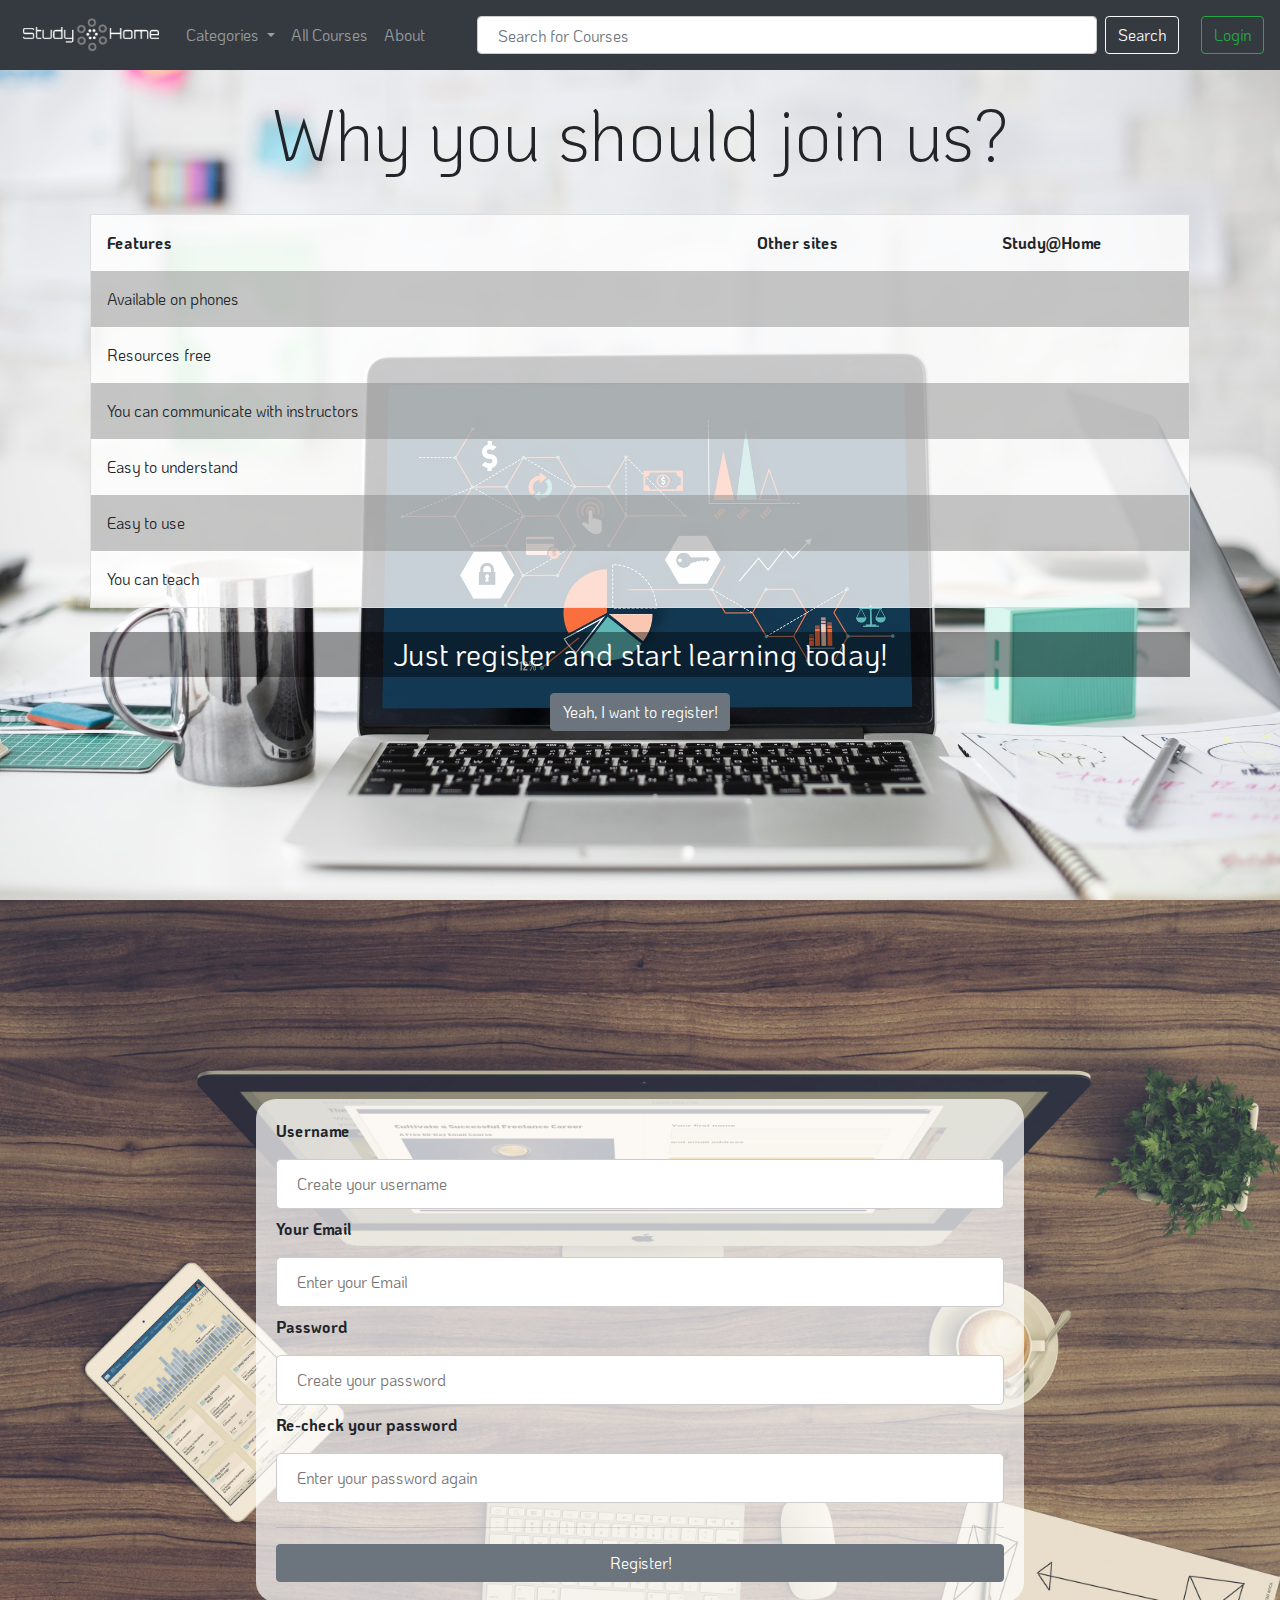
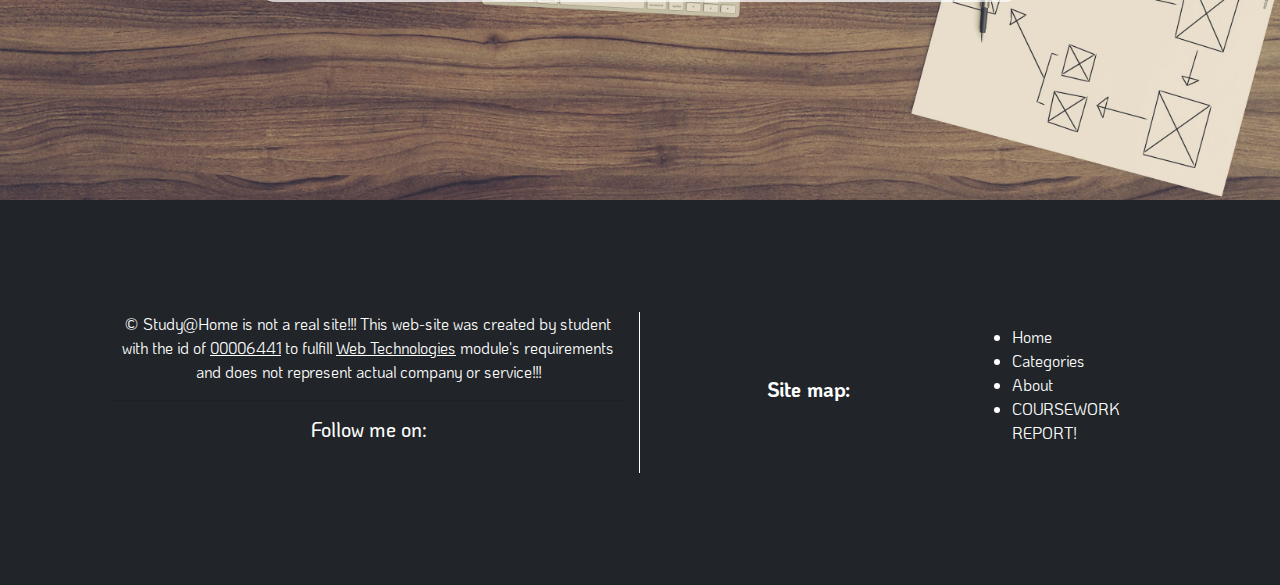
<file: joinus.html>
<!DOCTYPE html>
<html lang="en">

<head>
    <meta charset="UTF-8">
    <meta name="viewport" content="width=device-width, initial-scale=1.0">
    <meta http-equiv="X-UA-Compatible" content="ie=edge">
    <!-- bootstrap -->
    <link rel="stylesheet" href="css/bootstrap.min.css">
    <!-- my style -->
    <link rel="stylesheet" href="style.css">
    <!-- font-awesome -->
    <link rel="stylesheet" href="https://use.fontawesome.com/releases/v5.4.2/css/all.css" integrity="sha384-/rXc/GQVaYpyDdyxK+ecHPVYJSN9bmVFBvjA/9eOB+pb3F2w2N6fc5qB9Ew5yIns"
        crossorigin="anonymous">
    <!-- animate.css -->
    <link rel="stylesheet" href="https://cdnjs.cloudflare.com/ajax/libs/animate.css/3.7.0/animate.min.css">
    <!-- site icon on browser tab -->
    <link rel="shortcut icon" href="img/icon.ico">

    <title>Study@Home About</title>
</head>

<body>
    <nav class="navbar navbar-expand-lg navbar-dark bg-dark fixed-top">
        <a class="navbar-brand" href="index.html"><img src="img/logo.png" alt="study@home" id="logo" height="40"></a>
        <button class="navbar-toggler" type="button" data-toggle="collapse" data-target="#navbarSupportedContent"
            aria-controls="navbarSupportedContent" aria-expanded="false" aria-label="Toggle navigation">
            <span class="navbar-toggler-icon"></span>
        </button>

        <div class="collapse navbar-collapse" id="navbarSupportedContent">
            <ul class="navbar-nav mr-auto">
                <li class="nav-item dropdown">
                    <a class="nav-link dropdown-toggle" href="#" id="navbarDropdown" role="button" data-toggle="dropdown"
                        aria-haspopup="true" aria-expanded="false">
                        Categories
                    </a>
                    <div class="dropdown-menu" aria-labelledby="navbarDropdown">
                        <a class="dropdown-item" href="business.html">Business & Marketing</a>
                        <a class="dropdown-item" href="design.html">Design & Photography</a>
                        <a class="dropdown-item" href="it.html">IT & Web-development</a>
                    </div>
                </li>
                <li class="nav-item">
                    <a class="nav-link" href="allcourses.html">All Courses</a>
                </li>
                <li class="nav-item">
                    <a class="nav-link" href="about.html">About</a>
                </li>
            </ul>
            <form class="form-inline my-2 my-lg-0 mx-auto searchform" action="https://www.google.com/search" method="get"
                name="searchform" target="_blank">
                <input class="form-control mr-sm-2 search" type="text" placeholder="Search for Courses" aria-label="Search"
                    id="searchbox" autocomplete="on" name="q">
                <button class="btn btn-outline-light my-2 my-sm-0" type="submit">Search</button>
            </form>
            <li class="nav-item" id="unstyledlist">
                <button onclick="document.getElementById('login').style.display='block'" class="btn btn-outline-success">Login</button>
            </li>
        </div>
    </nav>

    <!-- login -->

    <div id="login" class="modal">
        <form class="modal-content animate" action="/action_page.php">
            <div class="imgcontainer">
                <span onclick="document.getElementById('login').style.display='none'" class="close" title="Close Modal">&times;</span>
            </div>
            <div class="container">
                <label for="uname"><b>Username</b></label>
                <input type="text" placeholder="Enter Username" name="uname" required>

                <label for="psw"><b>Password</b></label>
                <input type="password" placeholder="Enter Password" name="psw" required>

                <label>
                    <input type="checkbox" checked="checked" name="remember"> Remember me
                </label>
                <button type="submit" class="btn btn-outline-success" id="signbutton">Login</button>
                <span class="psw">Forgot <a href="#">password?</a></span>
            </div>
        </form>
    </div>

    <section id="compare">
        <div id="maincompare">
            <h1 class="display-3">Why you should join us?</h1>
        </div>
        <div id="table">
            <table>
                <tr>
                    <th>Features</th>
                    <th>Other sites</th>
                    <th>Study@Home</th>
                </tr>
                <tr>
                    <td>Available on phones</td>
                    <td><i class="fa fa-times"></i></td>
                    <td><i class="fa fa-check"></i></td>
                </tr>
                <tr>
                    <td>Resources free</td>
                    <td><i class="fa fa-times"></i></td>
                    <td><i class="fa fa-check"></i></td>
                </tr>
                <tr>
                    <td>You can communicate with instructors</td>
                    <td><i class="fa fa-times"></i></td>
                    <td><i class="fa fa-check"></i></td>
                </tr>
                <tr>
                    <td>Easy to understand</td>
                    <td><i class="fa fa-times"></i></td>
                    <td><i class="fa fa-check"></i></td>
                </tr>
                <tr>
                    <td>Easy to use</td>
                    <td><i class="fa fa-times"></i></td>
                    <td><i class="fa fa-check"></i></td>
                </tr>
                <tr>
                    <td>You can teach</td>
                    <td><i class="fa fa-times"></i></td>
                    <td><i class="fa fa-check"></i></td>
                </tr>
            </table>
        </div>
        <br>
        <p>Just register and start learning today!</p>
        <a href="#register" class="btn btn-secondary animated pulse infinite">Yeah, I want to register!</a>
    </section>

    <section id="register">
        <div class="container" id="reg-form">
            <form action="register">
                <label for="newname"><b>Username</b></label>
                <input type="text" name="newname" placeholder="Create your username" required id="reg">
                <br>
                <label for="email"><b>Your Email</b></label>
                <input type="text" name="email" id="reg" required placeholder="Enter your Email">
                <br>
                <label for="newpsw"><b>Password</b></label>
                <input type="password" name="newpsw" placeholder="Create your password" id="reg" required>
                <br>
                <label for="newpsw"><b>Re-check your password</b></label>
                <input type="password" name="newpsw" placeholder="Enter your password again" id="reg" required>
                <hr>
                <button type="submit" class="btn btn-secondary" id="signbutton">Register!</button>
            </form>
        </div>
    </section>


    <footer id="main-footer">
        <div class="container">
            <div class="row">
                <div class="col-sm-6" id="copy">
                    &copy; Study@Home is not a real site!!! This web-site was created by student with the id of <u>00006441</u>
                    to fulfill <u>Web Technologies</u>
                    module's requirements and does not represent actual company or service!!!
                    <hr>
                    <h5>Follow me on:</h3>
                        <a href="https://instagram.com/artikov08" target="_blank" id="social"><i class="fab fa-instagram fa-3x"></i></a>
                        <a href="https://facebook.com/artikov08" target="_blank" id="social"><i class="fab fa-facebook fa-3x"></i></a>
                        <a href="https://twitter.com/artikov08" target="_blank" id="social"><i class="fab fa-twitter fa-3x"></i></a>
                </div>
                <div class="col-sm-2 offset-sm-2" id="ftext">
                    <h6>Site map:</h6>
                </div>
                <div class="col-sm-2" id="list">
                    <ul class="list-styled">
                        <li><a href="index.html" id="flist">Home</a></li>
                        <li><a href="allcourses.html" id="flist">Categories</a></li>
                        <li><a href="about.html" id="flist">About</a></li>
                        <li><a href="00006441.pdf" target="_blank" id="flist">COURSEWORK REPORT!</a></li>
                    </ul>
                </div>
            </div>
        </div>

    </footer>

    <!-- jquery -->
    <script src="https://code.jquery.com/jquery-3.3.1.slim.min.js" integrity="sha384-q8i/X+965DzO0rT7abK41JStQIAqVgRVzpbzo5smXKp4YfRvH+8abtTE1Pi6jizo"
        crossorigin="anonymous"></script>
    <script src="js/bootstrap.min.js"></script>
    <script src="logic.js"></script>
</body>

</html>
</file>
<file: style.css>
/* Google Fonts */
@import url('https://fonts.googleapis.com/css?family=KoHo');
/* my styles for study@home */
html,
body{
    height: 100%;
    scroll-behavior: smooth;
    font-family: Koho, Calibri;
}

#searchbox {
    width: 620px;
}

/* HOMEPAGE */

#mainback{
    /* image is taken from Unsplash.com */
    background:url('img/cofe.jpg') no-repeat; 
    background-size: cover;
    color: white;
    height: 100%;
    width: 100%;
    display: flex;
    align-items: center;
}

#maintext{
    background:rgba(0, 0, 0, 0.6);
    font-size: 1.4rem;
    font-weight: 300;
    width:100%;
    padding: 10px;
    margin:0 auto;
    text-align: center;
}

#maintext h1 {
    font-weight: bold;
    text-transform: uppercase;
}

#maintext p {
    font-size: 35px;
}

#unstyledlist {
    list-style-type: none;
}

#caption {
    border-radius: 20px;
    color: white;
    font-weight: bold;
    background:rgba(0, 0, 0, 0.4);
}


#heart {
    color: white;
    transition: 0.2s;
}

#heart:hover {
    color: rgb(172, 172, 172);
}

#postcarousel {
    /* image is taken from Unsplash.com */
    background: url('img/chalkboard.jpg') center center no-repeat;
    background-size: cover;
    width: 100%;
    height: 100%;
    text-align: center;
}

#pcar {
    color:white;
    border-radius: 20px;
    font-weight: bold;
    text-align:center;
}

#pcar h1 {
    text-transform: uppercase;
}

#pcartext {
    background: rgba(0, 0, 0, 0.411);
    border-radius: 20px;    
    padding:5px;
    margin:10px;
}

#iframecont {
    overflow: hidden;
    padding-top: 56.25%;
    position: relative;
}

#iframecont iframe {
    border: 0;
    height: 100%;
    left: 0;
    position: absolute;
    top: 0;
    width: 100%;
 }

/* FOOTER */

#main-footer {
    background:rgb(33, 37, 41);
    color:white;
    padding:6rem;
    text-align:center;
}

#ftext {
    height: 100%;
    width:100%;
    margin: auto;
    padding-left: 80px;  
}

#ftext h6{
    font-weight: bold;
    font-size: 20px;
}

#flist {
    height: 100%;
    width:100%;
    color:white;
    list-style-type:disc;
}

#copy {
    border-right: 1px solid white;
}

#list {
    padding-right: 100px;
    margin:auto;
}

#social {
    color:white;
    transition: 0.2s;
    margin:10px;
}

#social:hover {
    color:rgb(141, 141, 141);
}

/* ABOUT PAGE */

#mainabout {
    /* image is taken from unsplash.com */
    background: url('img/macbook.jpg') center  center no-repeat;
    background-size: cover;
    height: 100%;
    display: flex;
    align-items: center;
    text-align: center;
}

#secondabout {
    /* image is taken from unsplash.com */
    background: url('img/computer.jpg') center center no-repeat;
    background-size: cover;
    height: 100%;
    display:flex;
    align-items: center;
    color: white;
}

#thanktext {
    background: rgba(0, 0, 0, 0.733);
    border-radius: 20px;
    align-items: center;
    text-align: center;
}

#contacts {
    background: url(img/contact.jpg) center no-repeat;
    background-size: cover;
    height: 100%;   
}

#contacts h1{
    padding-top:20px;
    padding-left: 90px;
    margin-bottom: 50px;
}

#contactcard {
    max-width: 380px;
    background: rgba(0, 0, 0, 0.6);
    text-align: center;
    margin-left: 80px;
    color: white;
    align-items: center;
    border-radius: 20px;      
    padding-bottom: 20px;
    transition: 0.3s;
    transition-timing-function: linear;
}

#contactcard:hover {
    transform: scale(1.2);
}

#contactcard img {
    border-radius: 20px;   
}

#contactcard a {
    color:white;
    text-decoration: none;
}

#contactcard a:hover{
    color:#888;
    transition: 0.3s;
}


/* ALL COURSES SECTION */

#firstall {
    /* image is taken from unsplash.com */
    background: url('img/maconwhite.jpg') center no-repeat;
    background-size: cover;
    height: 100%;
    align-items: center;
    display: flex;
    text-align: center;
}

#secondall {
    background:#333;
    padding:30px;
}

#secondall h1 {
    color: white;
    padding-bottom: 20px;
}

img {
    max-width: 100%;
}

#allstat {
    height: 50%;
    background: #333;
    padding-top: 10px;
    color: white;
}

#allstat h1 {
    padding-bottom:20px;
}

#columnstat {
    float: left;
    width: 25%;
    padding: 0 5px;
}
  
#rowstat {
      margin: 0 -5px;
}
  
#rowstat:after {
    content: "";
    display: table;
    clear: both;
}
  
@media screen and (max-width: 600px) {
    #columnstat {
      width: 100%;
      display: block;
      margin-bottom: 10px;
    }
}
  
#cardstat {
    box-shadow: 0 4px 8px 0 rgba(0, 0, 0, 0.2);
    padding: 16px;
    text-align: center;
    background-color: #444;
    color: white;
    transition: 0.3s;
}

#cardstat:hover{
    transform: scale(1.2);
}

/* Business page */

#bmain {
    background: url('img/macbusiness.jpg') center no-repeat;
    background-size: cover;
    height: 100%;  
    display:flex;
    text-align:center; 
}

#btext {
    padding-top: 200px; 
    font-weight: 400;   
    text-shadow: 2px 3px 13px rgba(0,0,0,0.64);
}

#bsecond {
    padding:20px;
    background:url('img/business.jpg') center no-repeat;
    background-size: cover;
    height: 100%;
    color:white;
    text-align: center;
}

#bsecond h1 {
    margin:20px;
    text-shadow: 2px 3px 13px rgba(0,0,0,0.64);
}

@media screen and (max-width: 600px){
    #bsecond{
        height: 250%;
    }
}

#ab{
    font-size: 30px;    
}

.collapsible {
    width: 100%;
}

#collapse-content {
    display:none;
    overflow: hidden;
    color:black;
    padding-top:30px;
}
/* Design page */

#dmain {
    background: url('img/design.jpg') center no-repeat;
    height:100%;
    background-size: cover;
    display: flex;
    text-align: center;
}

#dtext {
    padding-top: 200px;
    font-weight: 400;
    text-shadow: 2px 3px 13px rgba(0,0,0,0.64);
}

#dsecond {
    background: url('img/cafe.jpg') center no-repeat;
    background-size: cover;
    text-align: center;
    padding:20px;
    color:white;
    height: 100%;
}

#dsecond h1 {
    margin:20px;
    text-shadow: 2px 3px 13px rgba(0,0,0,0.64);
}

@media screen and (max-width: 600px){
    #dsecond{
        height: 250%;
    }
}

/* IT page */

#itmain {
    background:url('img/maccode.jpg') center no-repeat;
    background-size: cover;
    height: 100%;
    display: flex;
    text-align: center;
}

#ittext {
    padding-top: 200px;
    font-weight: 400;
    text-shadow: 2px 3px 13px rgba(0,0,0,0.64);
}

#itsecond {
    background:url('img/maccoding.jpg') center no-repeat;
    background-size: cover;
    color: white;
    padding:20px;
    height: 100%;
    text-align: center;
}

#itsecond h1{
    margin:20px;
    text-shadow: 2px 3px 13px rgba(0,0,0,0.64);
}

@media screen and (max-width: 600px){
    #itsecond{
        height: 250%;
    }
}

/* JOINUS page  */

#register {
    background: url('img/stage.jpg') center no-repeat;
    background-size: cover;
    height: 100%;
    display: flex;
    align-items: center;
}

#reg-form {
    background: rgba(255, 255, 255, 0.705);
    width:60%;
    border-radius: 20px;
    padding:20px;
}

#reg {
    width: 100%;
    border:1px solid #ccc;
    border-radius: 5px;
}

#compare {
    background: url('img/macfin.jpg') center no-repeat;
    background-size: cover;
    height: 100%;
    padding:90px;
    align-items: center;
    text-align: center;
}

#compare p{
    color: white;
    font-size: 30px;
    background-color: rgba(0, 0, 0, 0.4);
}
table {
    border-collapse: collapse;
    border-spacing: 0;
    width: 100%;
    border:1px solid #ddd;
    background-color: rgba(255, 255, 255, 0.767);
}

#table {
    padding-top: 30px;
}

th,td {
    padding:16px;
}

th:first-child, td:first-child{
    text-align: left;
}

tr:nth-child(even){
    background-color: rgba(136, 136, 136, 0.472); 
}

#maincompare {
    width: 100%;
}

@media screen and (max-width:850px){
    #compare{
        height: 150%;
    }
}

@media screen and (max-width:450px){
    #compare{
        height:200%;
    }
}

/* login modal */
input[type=text], input[type=password] {
    width: 100%;
    padding: 12px 20px;
    margin: 8px 0;
    display: inline-block;
    border: 1px solid #ccc;
}

#signbutton {
    width: 100%;
}

.container {
    padding: 16px;
}

span.psw {
    float: right;
    padding-top: 16px;
}

.modal {
    display: none;
    position: fixed;
    z-index: 1; 
    left: 0;
    top: 0;
    width: 100%;
    height: 100%;
    overflow: auto;
    background-color: rgba(0,0,0,0.4);
    padding-top: 60px;
}

.modal-content {
    background-color: #fefefe;
    margin: 15% auto 15% auto;
    border: 1px solid #888;
    width: 50%;
}

.close {
    position: absolute;
    right: 25px;
    top: 0;
    color: #000;
    font-size: 35px;
    font-weight: bold;
}

.close:hover,
.close:focus {
    color: red;
    cursor: pointer;
}

/* zoom animation for modal login */
.animate {
    -webkit-animation: animatezoom 0.6s;
    animation: animatezoom 0.6s
}

@-webkit-keyframes animatezoom {
    from {-webkit-transform: scale(0)} 
    to {-webkit-transform: scale(1)}
}
    
@keyframes animatezoom {
    from {transform: scale(0)} 
    to {transform: scale(1)}
}

@media screen and (max-width: 300px) {
    span.psw {
       display: block;
       float: none;
    }
}

/* Quotes-Slideshow*/

.slideshow-container {
    position: relative;
    background: url('img/studying.jpg') center no-repeat;
}

.slideshow-container h1 {
    background:rgba(0, 0, 0, 0.301);
    color:white;
    margin-bottom: 0;
    padding:20px;
}

.quotes {
    display: none;
    padding: 100px;
    text-align: center;
    background:rgba(0, 0, 0, 0.301);
}
  
.prev, .next {
    cursor: pointer;
    position: absolute;
    top: 50%;
    width: auto;
    margin-top: -30px;
    padding: 16px;
    color: #888;
    font-weight: bold;
    font-size: 20px;
    border-radius: 0 3px 3px 0;
    user-select: none;
}
  
.next {
    position: absolute;
    right: 0;
    border-radius: 3px 0 0 3px;
}
  
.prev:hover, .next:hover {
    background-color: rgba(0, 0, 0, 0.24);
    color: white;
}
  
q {
    font-size: 20px;
    font-style: italic;
    color:white;
}
  
.author {
    color: white;
    font-weight: bold;
    padding-top:20px;
}
</file>
